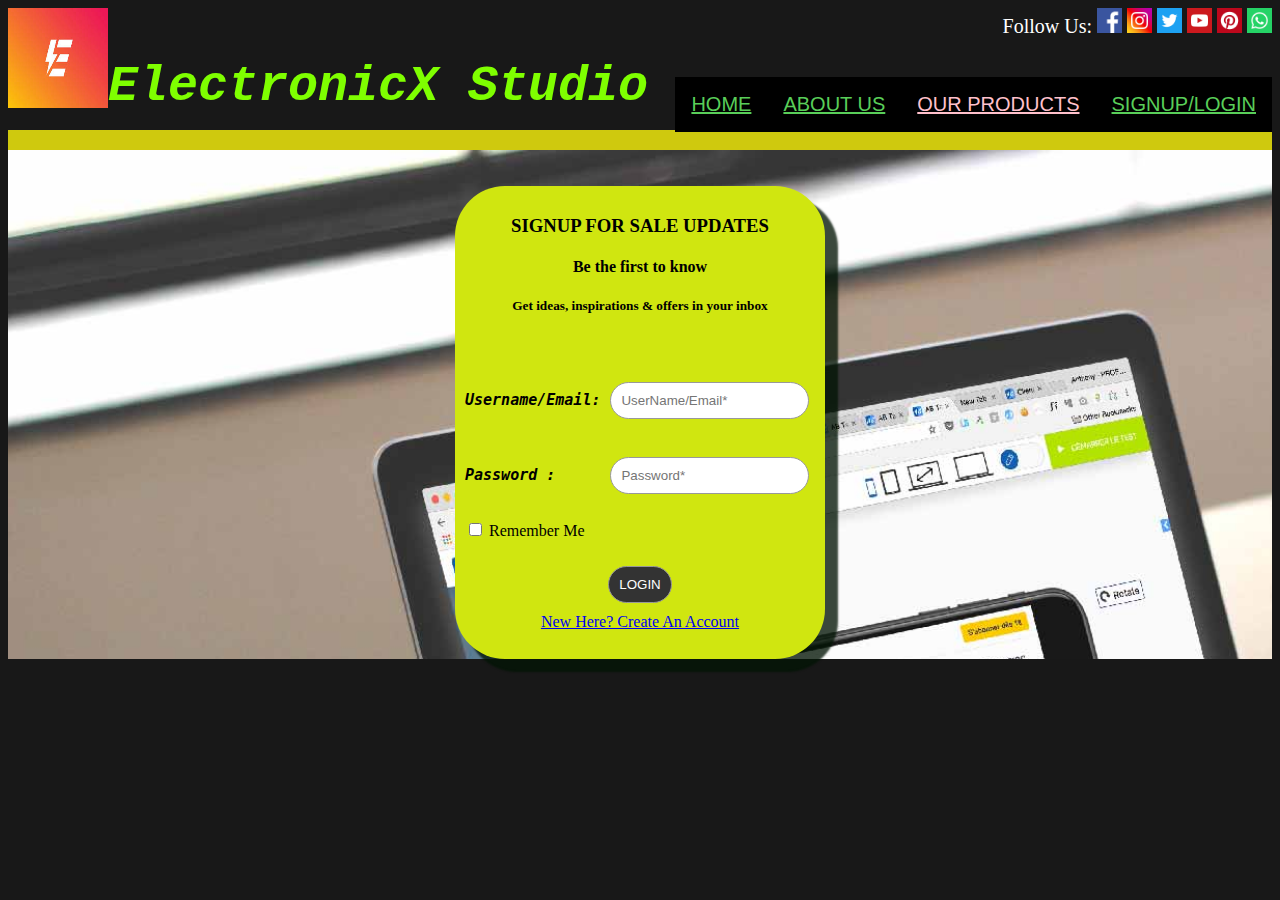
<file: login.html>
<!DOCTYPE html>
<head>
<meta name="viewport" content="width=device-width, initial-scale=1">
<title>ElectronicX Studio</title>
<link rel="stylesheet" type="text/css" href="css/login.css">
<style>
    
    body
    {
        background-color: rgba(0, 0, 0, 0.904);
       
    }
    .bgimage
    {
        background-image: url(img/loginbgimg2.jpg);
        background-repeat: no-repeat;
        background-size: 2100px;
    }
    /* Caption of page */
    .caption
    {
        font-style: italic;
        font-size: 50px;
        font-family: 'Courier New', Courier, monospace;
        color:chartreuse;
        
        position: absolute;
        display:inline-block;
        margin-top:50px;
        text-align: start;
        text-decoration: chocolate;
        
    }
    .menu
    {
      font-size: 20px;
      display:inline;
      float:right;
      color:black;
      margin-right:10px;
      margin-top:-40px;
      position: relative;
    }
    /* Follow us social media icons */
    .socialmediaicons
    {
        /* padding-right: 10px; */
        /* margin-right: 0px; */
        float: right;
        /* margin-top: 0px;*/
        /* display:inline-block;  */
        color:white;
        font-size: 20px;
    }
    

</style>
</head>
<body>
   
<img src="img/elogo.jpg" width="100px" height="100px">
<p class="caption"><b>ElectronicX Studio</b></p>      
<div class="socialmediaicons">
Follow Us: <a href="https://www.facebook.com/"><img src ="img/fblogo.png " width="25px" height="25px"></a>
    <a href="https://www.instagram.com/accounts/login/"><img src ="img/instagramlogo.png " width="25px" height="25px"></a>
    <a href="https://twitter.com/login"><img src ="img/twitterlogo.png " width="25px" height="25px"></a>
    <a href="https://www.youtube.com/"><img src ="img/youtubelogo.png " width="25px" height="25px"></a>
    <a href="https://in.pinterest.com/"><img src ="img/pininterestlogo.png " width="25px" height="25px"></a>
    <a href="https://web.whatsapp.com/"><img src ="img/whatsapplogo.png " width="25px" height="25px"></a>
    
</div>

<div id="header"><div class="headerdropdown" style="float:right; margin-top: -15px;">
    <button class="headerdropbtn"><a href="login.html">SIGNUP/LOGIN</a></button>
   </div>
  
   <div class="headerdropdown" style="float:right;margin-top: -15px;">
      <button class="headerdropbtn"><u>OUR PRODUCTS</u></button>
      <div class="headerdropdown-content" style="left:0;">
    <ul>
        <li><a href="product.html">LAPTOPS/DESKTOPS</a>
  
    </li>
    <li><a href="productmobile.html">MOBILES</a>
  
    </li>
    
       <li><a href="productwashingmachine.html">WASHING MACHINES</a>
    </li>
    <li><a href="producttv.html">TVs</a>
    </li>
    <li><a href="productsw.html">SMART WATCHES</a>
    </li>
    </ul>
        
      </div>
    </div>
  
   <div class="headerdropdown" style="float:right;margin-top: -15px;">
      <button class="headerdropbtn"><a href="Aboutus.html">ABOUT US</button>
     </div>
  
     <div class="headerdropdown" style="float:right;margin-top: -15px;">
      <button class="headerdropbtn"><a href="index.html">HOME</a></button>
     </div> 
  
  </div>
  <br>
  
<div class="about-us" style="background-color: rgb(208, 230, 16);"></div>

<div class="bgimage">
<br><br>
<form action="/action_page.php">
    <div class="login-form"><h3> SIGNUP FOR SALE UPDATES</h3> 

        <h4> Be the first to know</h4>
        
        <h5> Get ideas, inspirations & offers in your inbox</h5>

        <pre class="names"><br><br>Username/Email:<input type="text" class ="input-box" name="email" placeholder="UserName/Email*" required>
        <br>Password :     <input type="password" class ="input-box" name="password" placeholder="Password*" required></pre>
       
        <p style="text-align:left"><input type= "checkbox"> Remember Me </p>
        <button type="submit" class ="login-btn">LOGIN</button>
        <br><center><a href="signup.html">New Here? Create An Account</a><center>
        </form>
            <br>
        </div> 
    </div>
</file>
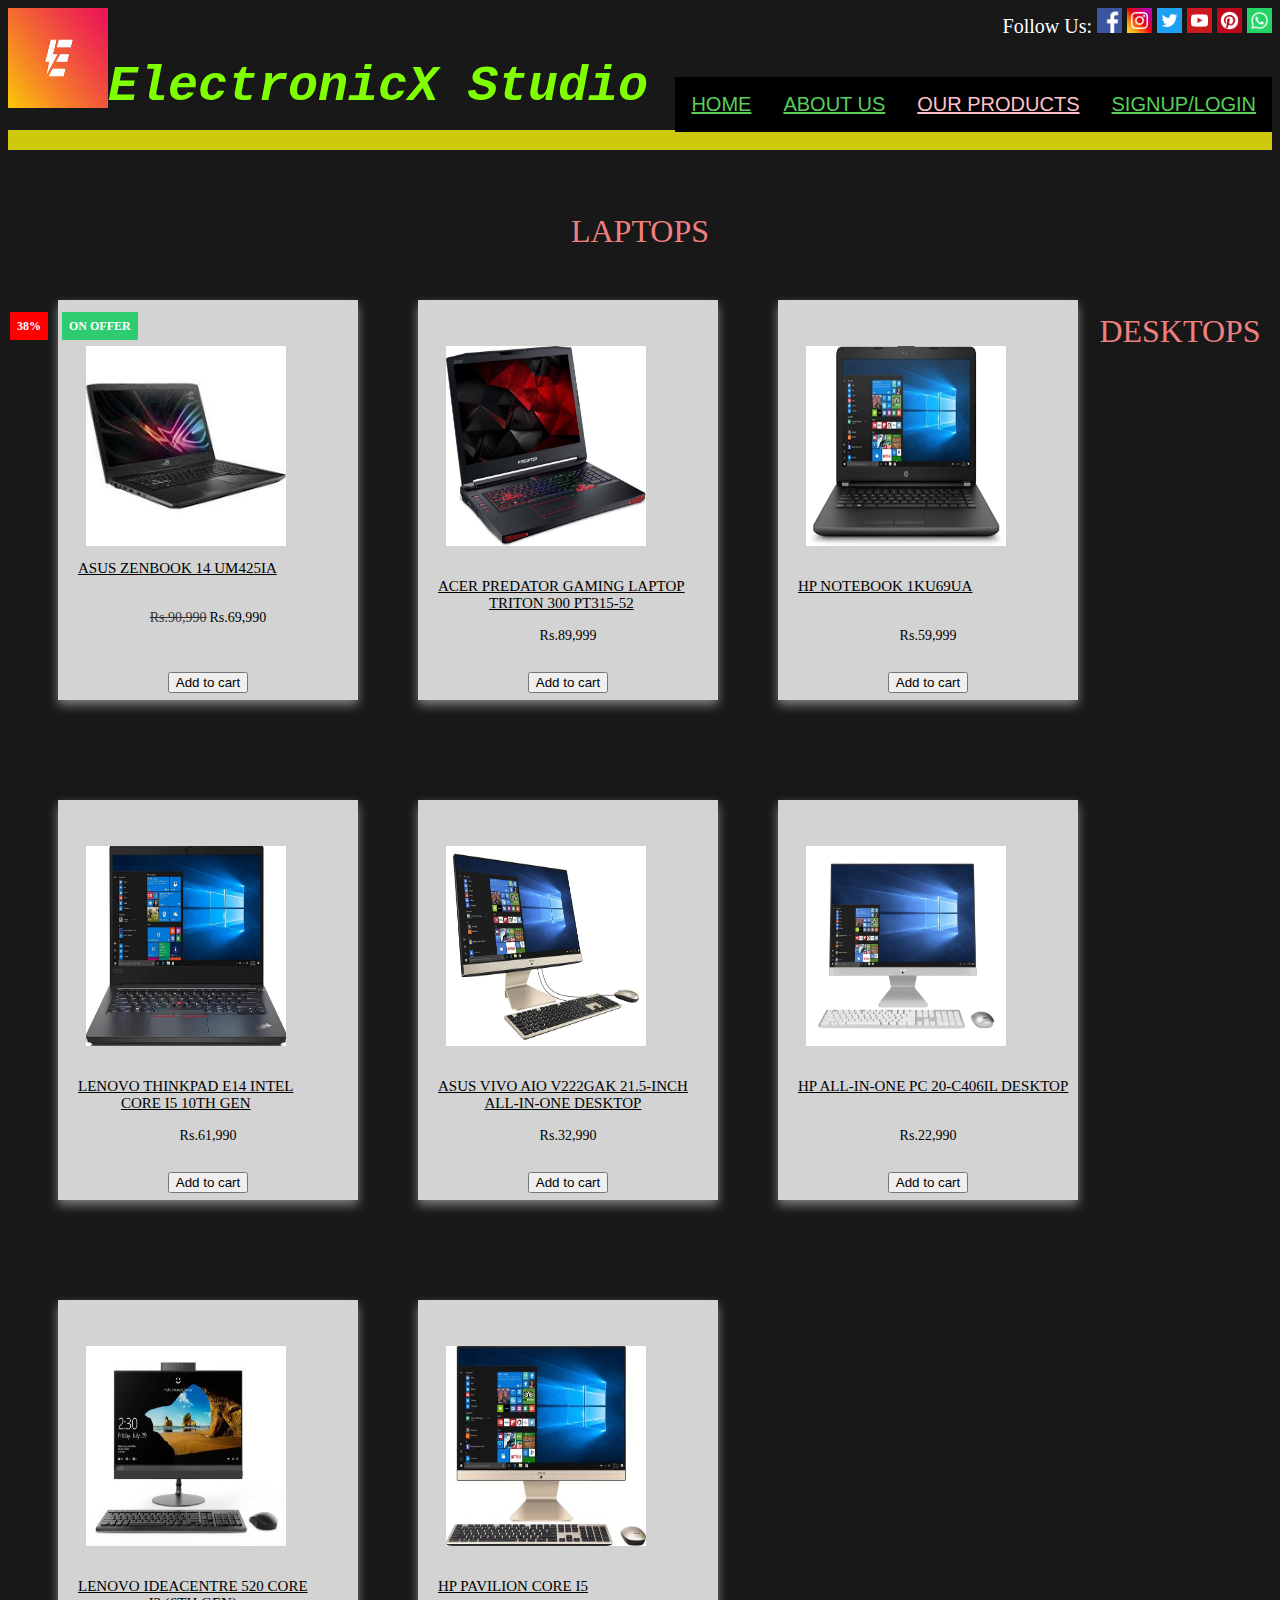
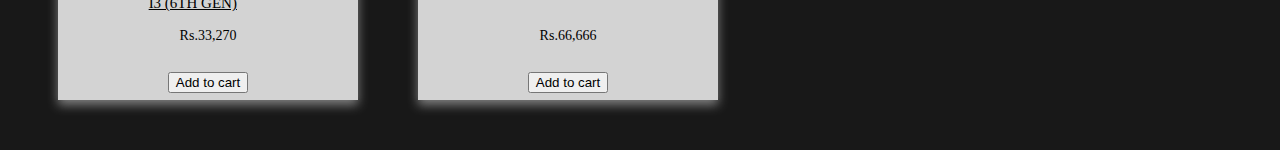
<file: product.html>
<!DOCTYPE html>
<head>
<meta name="viewport" content="width=device-width, initial-scale=1">
<title>ElectronicX Studio</title>
<link rel="stylesheet" type="text/css" href="css/product.css">
<style>
    
    body
    {
        background-color: rgba(0, 0, 0, 0.904);
       
    }
   
</style>
</head>
<body>
   
<img src="img/elogo.jpg" width="100px" height="100px">
<p class="caption"><b>ElectronicX Studio</b></p>      
<div class="socialmediaicons">
Follow Us: <a href="https://www.facebook.com/"><img src ="img/fblogo.png " width="25px" height="25px"></a>
    <a href="https://www.instagram.com/accounts/login/"><img src ="img/instagramlogo.png " width="25px" height="25px"></a>
    <a href="https://twitter.com/login"><img src ="img/twitterlogo.png " width="25px" height="25px"></a>
    <a href="https://www.youtube.com/"><img src ="img/youtubelogo.png " width="25px" height="25px"></a>
    <a href="https://in.pinterest.com/"><img src ="img/pininterestlogo.png " width="25px" height="25px"></a>
    <a href="https://web.whatsapp.com/"><img src ="img/whatsapplogo.png " width="25px" height="25px"></a>
    
</div>

<div id="header"><div class="headerdropdown" style="float:right; margin-top: -15px;">
    <button class="headerdropbtn"><a href="login.html">SIGNUP/LOGIN</a></button>
   </div>
  
   <div class="headerdropdown" style="float:right;margin-top: -15px;">
      <button class="headerdropbtn"><u>OUR PRODUCTS</u></button>
      <div class="headerdropdown-content" style="left:0;">
    <ul>
        <li><a href="product.html">LAPTOPS/DESKTOPS</a>
  
    </li>
    <li><a href="productmobile.html">MOBILE PHONES</a>
  
    </li>
  
    
       <li><a href="productwashingmachine.html">WASHING MACHINES</a>
    </li>
    <li><a href="producttv.html">TVs</a>
    </li>
    <li><a href="productsw.html">SMART WATCHES</a>
    </li>
    </ul>
        
      </div>
    </div>
  
   <div class="headerdropdown" style="float:right;margin-top: -15px;">
      <button class="headerdropbtn"><a href="Aboutus.html">ABOUT US</button>
     </div>
  
     <div class="headerdropdown" style="float:right;margin-top: -15px;">
      <button class="headerdropbtn"><a href="index.html">HOME</a></button>
     </div> 
  
  </div>
  <br>
  
<div class="about-us" style="background-color: rgb(208, 230, 16);"></div>
<!----------------------------PRODUCTS -LAPTOP-------------------------->
<div class="cat-title"><center>LAPTOPS</center></div>
<!----------------------------LAPTOP 1-------------------------->
<div class="floating-box" >
    <div class="baax">
        <div class="zoomimage">
            <center><br><img src="img/laptop1.jpg" width="200" height="200" ></center>
            <span class="product-trend-label">ON OFFER</span>
	  <span class="product-discount-label">38%</span>
        </div>
    </div>

    
    <div class="product-content">
        <h3 class="title"><a href="https://www.asus.com/in/Laptops/ASUS-ZenBook-14-UM425IA/">ASUS ZenBook 14 UM425IA
        </a></h3>
        <div class="price discount"><span>Rs.90,990</span>Rs.69,990</div>
    </div>
    <br>  <br><input type="button" onclick="alert('Added to Cart successfully!Continue shopping')" value="Add to cart"></center></div>
    <!----------------------------LAPTOP 2-------------------------->
        <div class="floating-box" >
            <div class="baax">
                <div class="zoomimage">
                    <center><br><img src="img/laptop2.jpeg" width="200" height="200"></center>
                </div>
            </div><br>
            <div class="product-content">
                <h3 class="title"><a href="https://store.acer.com/en-in/laptops/acer-predator-triton-300-gaming-laptop">Acer Predator Gaming Laptop <br>Triton 300 PT315-52</a></h3>
                <div class="price discount">Rs.89,999</div>
            </div><br><input type="button" onclick="alert('Added to Cart successfully!Continue shopping')" value="Add to cart"></center></div> 
    </div>

    <div class="floating-box" >
        <div class="baax">
            <div class="zoomimage">
                <center><br><img src="img/HPlaptop.jpg" width="200" height="200"></center>
            </div>
        </div><br>
        <div class="product-content">
            <h3 class="title"><a href="https://support.hp.com/in-en/document/c05547018">HP NoteBook 1KU69UA</a></h3>
            <div class="price discount">Rs.59,999</div>
        </div><br><input type="button" onclick="alert('Added to Cart successfully!Continue shopping')" value="Add to cart"></center></div> 
</div>

<div class="floating-box" >
    <div class="baax">
        <div class="zoomimage">
            <center><br><img src="img/lenovothinkpad.jpg" width="200" height="200"></center>
        </div>
    </div><br>
    <div class="product-content">
        <h3 class="title"><a href="https://www.amazon.in/Lenovo-ThinkPad-14-inch-Microsoft-20RAS0KY00/dp/B089NZ7RMH/ref=asc_df_B089NZ7RMH/?tag=googleshopdes-21&linkCode=df0&hvadid=397005644383&hvpos=&hvnetw=g&hvrand=18099027864088024465&hvpone=&hvptwo=&hvqmt=&hvdev=c&hvdvcmdl=&hvlocint=&hvlocphy=1007771&hvtargid=pla-917038150698&psc=1&ext_vrnc=hi">Lenovo ThinkPad E14 Intel<br>Core i5 10th Gen </a></h3>
        <div class="price discount">Rs.61,990</div>
    </div><br><input type="button" onclick="alert('Added to Cart successfully!Continue shopping')" value="Add to cart"></center></div> 
</div>

<!----------------------------PRODUCTS -DESKTOP-------------------------->
<div class="cat-title"><center>DESKTOPS</center></div>
<!----------------------------DESKTOP1-------------------------->
<div class="floating-box" >
    <div class="baax">
        <div class="zoomimage">
            <center><br><img src="img/desktop1.jpg" width="200" height="200"></center>
        </div>
    </div><br>
    <div class="product-content">
        <h3 class="title"><a href="https://www.amazon.in/Asus-V222GAK-BA179T-21-5-inch-Integrated-Graphics/dp/B07TG3KSF7/ref=asc_df_B07TG3KSF7/?tag=googleshopdes-21&linkCode=df0&hvadid=397009954693&hvpos=&hvnetw=g&hvrand=8328428555631158353&hvpone=&hvptwo=&hvqmt=&hvdev=c&hvdvcmdl=&hvlocint=&hvlocphy=1007771&hvtargid=pla-878707249164&psc=1&ext_vrnc=hi">Asus Vivo AiO V222GAK 21.5-inch<br> All-in-One Desktop</a></h3>
        <div class="price discount">Rs.32,990</div>
    </div><br><input type="button" onclick="alert('Added to Cart successfully!Continue shopping')" value="Add to cart"></center></div> 
</div>

<!----------------------------DESKTOP2-------------------------->
<div class="floating-box" >
    <div class="baax">
        <div class="zoomimage">
            <center><br><img src="img/desktop2.jpg" width="200" height="200"></center>
        </div>
    </div><br>
    <div class="product-content">
        <h3 class="title"><a href="https://www.amazon.in/Asus-V222GAK-BA179T-21-5-inch-Integrated-Graphics/dp/B07TG3KSF7/ref=asc_df_B07TG3KSF7/?tag=googleshopdes-21&linkCode=df0&hvadid=397009954693&hvpos=&hvnetw=g&hvrand=8328428555631158353&hvpone=&hvptwo=&hvqmt=&hvdev=c&hvdvcmdl=&hvlocint=&hvlocphy=1007771&hvtargid=pla-878707249164&psc=1&ext_vrnc=hi">HP All-in-One PC 20-c406il Desktop</a></h3>
        <div class="price discount">Rs.22,990</div>
    </div><br><input type="button" onclick="alert('Added to Cart successfully!Continue shopping')" value="Add to cart"></center></div> 
</div>

<!----------------------------DESKTOP3-------------------------->
<div class="floating-box" >
    <div class="baax">
        <div class="zoomimage">
            <center><br><img src="img/desktop3.jpeg" width="200" height="200"></center>
        </div>
    </div><br>
    <div class="product-content">
        <h3 class="title"><a href="https://www.flipkart.com/lenovo-ideacentre-520-core-i3-6th-gen-4-gb-ddr4-1-tb-free-dos-21-5-inch-screen-aio-22iku/p/itmf8pw7wumdgght?pid=AIOF8PW7G8EZMZZZ&lid=LSTAIOF8PW7G8EZMZZZPC7DPY&marketplace=FLIPKART&fm=neo%2Fmerchandising&iid=M_9b604786-deba-4b62-8655-8cfe4699c5cf_1_SXPYXT9QJ6KD_MC.AIOF8PW7G8EZMZZZ&ssid=dp8mpuny1s0000001603780502495&otracker=clp_pmu_v2_All%2Bin%2Bone%2BComputers_4_1.productCard.PMU_V2_Lenovo%2BIdeacentre%2B520%2BCore%2Bi3%2B%25286th%2BGen%2529%2B%25284%2BGB%2BDDR4%252F1%2BTB%252FFree%2BDOS%252F21.5%2BInch%2BScreen%252FAIO%2B520%2B22IKU%2529_desktop-pc-store_AIOF8PW7G8EZMZZZ_neo%2Fmerchandising_3&otracker1=clp_pmu_v2_PINNED_neo%2Fmerchandising_All%2Bin%2Bone%2BComputers_LIST_productCard_cc_4_NA_view-all&cid=AIOF8PW7G8EZMZZZ">Lenovo Ideacentre 520 Core <br>i3 (6th Gen)</a></h3>
        <div class="price discount">Rs.33,270</div>
    </div><br><input type="button" onclick="alert('Added to Cart successfully!Continue shopping')" value="Add to cart"></center></div> 
</div>

<!----------------------------DESKTOP4-------------------------->
<div class="floating-box" >
    <div class="baax">
        <div class="zoomimage">
            <center><br><img src="img/desktop4.jpeg" width="200" height="200"></center>
        </div>
    </div><br>
    <div class="product-content">
        <h3 class="title"><a href="https://www.flipkart.com/hp-pavilion-core-i5-4-gb-ddr4-1-tb-windows-10-home-21-45-inch-screen-22c0015in/p/itmfcksckj8zgtgr?pid=AIOFCKFTYBCTGE4B&lid=LSTAIOFCKFTYBCTGE4BOCXQCZ&marketplace=FLIPKART&fm=neo%2Fmerchandising&iid=M_9b604786-deba-4b62-8655-8cfe4699c5cf_1_SXPYXT9QJ6KD_MC.AIOFCKFTYBCTGE4B&ssid=dp8mpuny1s0000001603780502495&otracker=clp_pmu_v2_All%2Bin%2Bone%2BComputers_5_1.productCard.PMU_V2_HP%2BPavilion%2BCore%2Bi5%2B%25284%2BGB%2BDDR4%252F1%2BTB%252FWindows%2B10%2BHome%252F21.45%2BInch%2BScreen%252F22C0015IN%2529_desktop-pc-store_AIOFCKFTYBCTGE4B_neo%2Fmerchandising_4&otracker1=clp_pmu_v2_PINNED_neo%2Fmerchandising_All%2Bin%2Bone%2BComputers_LIST_productCard_cc_5_NA_view-all&cid=AIOFCKFTYBCTGE4B">HP Pavilion Core i5 </a></h3>
        <div class="price discount">Rs.66,666</div>
    </div><br><input type="button" onclick="alert('Added to Cart successfully!Continue shopping')" value="Add to cart"></center></div> 
</div>
</file>
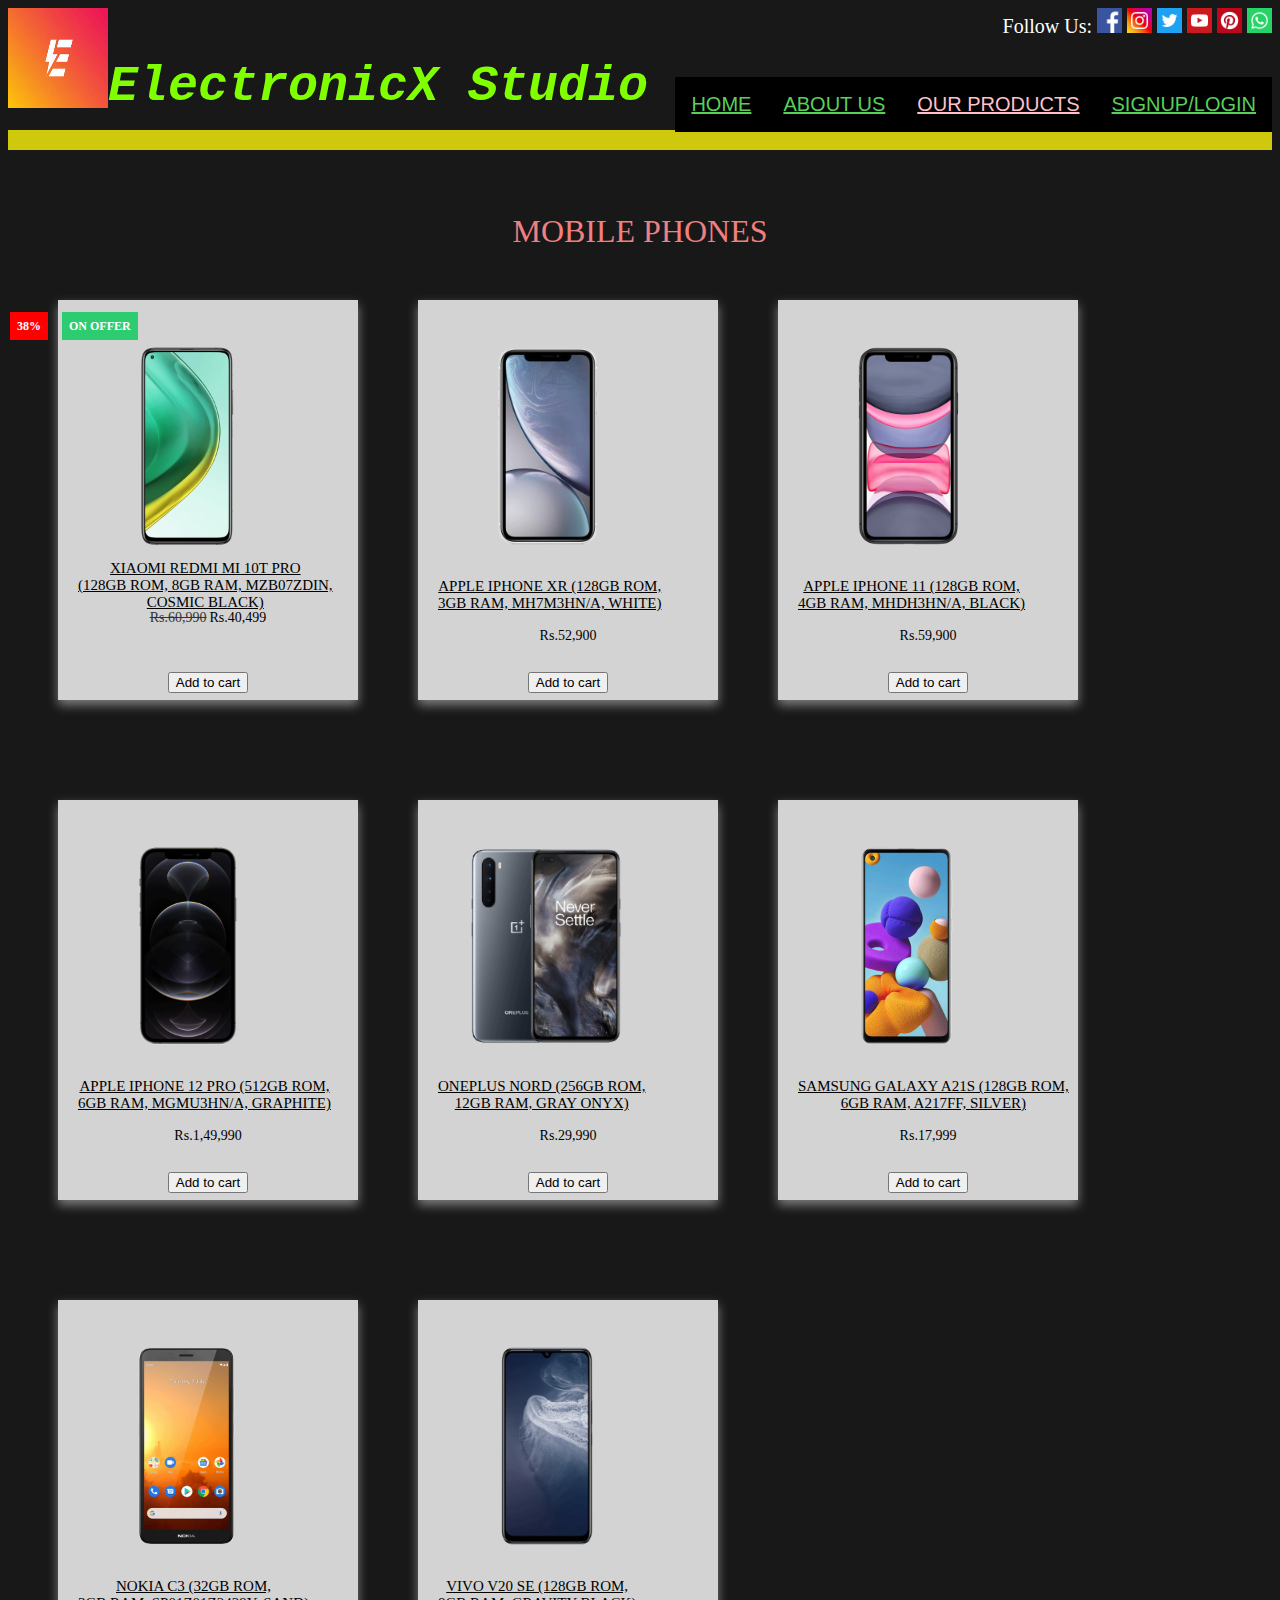
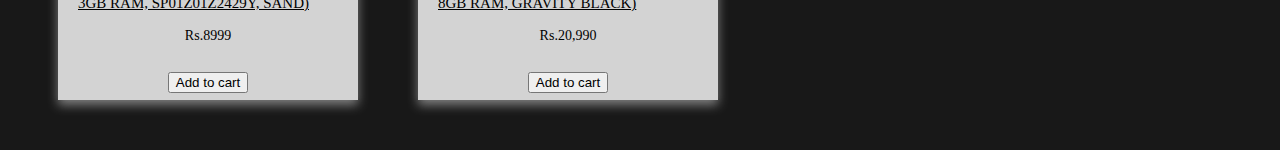
<file: productmobile.html>
<!DOCTYPE html>
<head>
<meta name="viewport" content="width=device-width, initial-scale=1">
<link rel="stylesheet" type="text/css" href="css/productmobile.css">
<title>ElectronicX Studio</title>
<style>
    
    body
    {
        background-color: rgba(0, 0, 0, 0.904);
       
    }
    .bgimage
    {
        background-image: url(img/loginbgimg2.jpg);
        background-repeat: no-repeat;
        background-size: 2100px;
    }
    /* Caption of page */
    .caption
    {
        font-style: italic;
        font-size: 50px;
        font-family: 'Courier New', Courier, monospace;
        color:chartreuse;
        
        position: absolute;
        display:inline-block;
        margin-top:50px;
        text-align: start;
        text-decoration: chocolate;
        
    }
    .menu
    {
      font-size: 20px;
      display:inline;
      float:right;
      color:black;
      margin-right:10px;
      margin-top:-40px;
      position: relative;
    }
    /* Follow us social media icons */
    .socialmediaicons
    {
        /* padding-right: 10px; */
        /* margin-right: 0px; */
        float: right;
        /* margin-top: 0px;*/
        /* display:inline-block;  */
        color:white;
        font-size: 20px;
    }
    
</style>
</head>
<body>
   
<img src="img/elogo.jpg" width="100px" height="100px">
<p class="caption"><b>ElectronicX Studio</b></p>      
<div class="socialmediaicons">
Follow Us: <a href="https://www.facebook.com/"><img src ="img/fblogo.png " width="25px" height="25px"></a>
    <a href="https://www.instagram.com/accounts/login/"><img src ="img/instagramlogo.png " width="25px" height="25px"></a>
    <a href="https://twitter.com/login"><img src ="img/twitterlogo.png " width="25px" height="25px"></a>
    <a href="https://www.youtube.com/"><img src ="img/youtubelogo.png " width="25px" height="25px"></a>
    <a href="https://in.pinterest.com/"><img src ="img/pininterestlogo.png " width="25px" height="25px"></a>
    <a href="https://web.whatsapp.com/"><img src ="img/whatsapplogo.png " width="25px" height="25px"></a>
    
</div>

<div id="header"><div class="headerdropdown" style="float:right; margin-top: -15px;">
    <button class="headerdropbtn"><a href="login.html">SIGNUP/LOGIN</a></button>
   </div>
  
   <div class="headerdropdown" style="float:right;margin-top: -15px;">
      <button class="headerdropbtn"><u>OUR PRODUCTS</u></button>
      <div class="headerdropdown-content" style="left:0;">
    <ul>
        <li><a href="product.html">LAPTOPS/DESKTOPS</a>
  
    </li>
    <li><a href="productmobile.html">MOBILES</a>
  
    </li>
    
         
       <li><a href="productwashingmachine.html">WASHING MACHINES</a>
    </li>
    <li><a href="producttv.html">TVs</a>
    </li>
    <li><a href="productsw.html">SMART WATCHES</a>
    </li>

    </ul>
        
      </div>
    </div>
  
   <div class="headerdropdown" style="float:right;margin-top: -15px;">
      <button class="headerdropbtn"><a href="Aboutus.html">ABOUT US</button>
     </div>
  
     <div class="headerdropdown" style="float:right;margin-top: -15px;">
      <button class="headerdropbtn"><a href="index.html">HOME</a></button>
     </div> 
  
  </div>
  <br>
  
<div class="about-us" style="background-color: rgb(208, 230, 16);"></div>
<!----------------------------PRODUCTS -LAPTOP-------------------------->
<div class="cat-title"><center>MOBILE PHONES</center></div>
<!----------------------------LAPTOP 1-------------------------->
<div class="floating-box" >
    <div class="baax">
        <div class="zoomimage">
            <center><br><img src="img/xiaomiredmi1.jpg" width="200" height="200" ></center>
            <span class="product-trend-label">ON OFFER</span>
	  <span class="product-discount-label">38%</span>
        </div>
    </div>

    
    <div class="product-content">
        <h3 class="title"><a href="https://www.croma.com/xiaomi-redmi-mi-10t-pro-128gb-rom-8gb-ram-mzb07zdin-cosmic-black-/p/230176">XIAOMI REDMI MI 10T PRO<br> (128GB ROM, 8GB RAM, MZB07ZDIN, <br>COSMIC BLACK)
        </a></h3>
        <div class="price discount"><span>Rs.60,990</span>Rs.40,499</div>
    </div>
    <br>  <br><input type="button" onclick="alert('Added to Cart successfully!Continue shopping')" value="Add to cart"></center></div>
    <!----------------------------LAPTOP 2-------------------------->
        <div class="floating-box" >
            <div class="baax">
                <div class="zoomimage">
                    <center><br><img src="img/appleiphonexr.jpg" width="200" height="200"></center>
                </div>
            </div><br>
            <div class="product-content">
                <h3 class="title"><a href="https://www.croma.com/apple-iphone-xr-128gb-rom-3gb-ram-mh7m3hn-a-white-/p/230131">APPLE IPHONE XR (128GB ROM,<br> 3GB RAM, MH7M3HN/A, WHITE)</a></h3>
                <div class="price discount">Rs.52,900</div>
            </div><br><input type="button" onclick="alert('Added to Cart successfully!Continue shopping')" value="Add to cart"></center></div> 
    </div>

    <div class="floating-box" >
        <div class="baax">
            <div class="zoomimage">
                <center><br><img src="img/appleiphone11.jpg" width="200" height="200"></center>
            </div>
        </div><br>
        <div class="product-content">
            <h3 class="title"><a href="https://www.croma.com/apple-iphone-11-128gb-rom-4gb-ram-mhdh3hn-a-black-/p/230112">APPLE IPHONE 11 (128GB ROM,<br> 4GB RAM, MHDH3HN/A, BLACK)</a></h3>
            <div class="price discount">Rs.59,900</div>
        </div><br><input type="button" onclick="alert('Added to Cart successfully!Continue shopping')" value="Add to cart"></center></div> 
</div>

<div class="floating-box" >
    <div class="baax">
        <div class="zoomimage">
            <center><br><img src="img/applleiphone12pro.jpg" width="200" height="200"></center>
        </div>
    </div><br>
    <div class="product-content">
        <h3 class="title"><a href="https://www.croma.com/apple-iphone-12-pro-512gb-rom-6gb-ram-mgmu3hn-a-graphite-/p/229957">APPLE IPHONE 12 PRO (512GB ROM,<br> 6GB RAM, MGMU3HN/A, GRAPHITE) </a></h3>
        <div class="price discount">Rs.1,49,990</div>
    </div><br><input type="button" onclick="alert('Added to Cart successfully!Continue shopping')" value="Add to cart"></center></div> 
</div>


<div class="floating-box" >
    <div class="baax">
        <div class="zoomimage">
            <center><br><img src="img/oneplusnord.jpg" width="200" height="200"></center>
        </div>
    </div><br>
    <div class="product-content">
        <h3 class="title"><a href="https://www.croma.com/oneplus-nord-256gb-rom-12gb-ram-gray-onyx-/p/227578">ONEPLUS NORD (256GB ROM,<br> 12GB RAM, GRAY ONYX)</a></h3>
        <div class="price discount">Rs.29,990</div>
    </div><br><input type="button" onclick="alert('Added to Cart successfully!Continue shopping')" value="Add to cart"></center></div> 
</div>

<!----------------------------MOBILEPHONE6-------------------------->
<div class="floating-box" >
    <div class="baax">
        <div class="zoomimage">
            <center><br><img src="img/samsunggalaxyA21S.jpg" width="200" height="200"></center>
        </div>
    </div><br>
    <div class="product-content">
        <h3 class="title"><a href="https://www.croma.com/samsung-galaxy-a21s-128gb-rom-6gb-ram-a217ff-silver-/p/229733">SAMSUNG GALAXY A21S (128GB ROM,<br> 6GB RAM, A217FF, SILVER)</a></h3>
        <div class="price discount">Rs.17,999</div>
    </div><br><input type="button" onclick="alert('Added to Cart successfully!Continue shopping')" value="Add to cart"></center></div> 
</div>

<!----------------------------MOBILEPHONE7-------------------------->
<div class="floating-box" >
    <div class="baax">
        <div class="zoomimage">
            <center><br><img src="img/nokiaC3.jpg" width="200" height="200"></center>
        </div>
    </div><br>
    <div class="product-content">
        <h3 class="title"><a href="https://www.croma.com/nokia-c3-32gb-rom-3gb-ram-sp01z01z2429y-sand-/p/229077">NOKIA C3 (32GB ROM,<br> 3GB RAM, SP01Z01Z2429Y, SAND)</a></h3>
        <div class="price discount">Rs.8999</div>
    </div><br><input type="button" onclick="alert('Added to Cart successfully!Continue shopping')" value="Add to cart"></center></div> 
</div>

<!----------------------------MOBILEPHONE8-------------------------->
<div class="floating-box" >
    <div class="baax">
        <div class="zoomimage">
            <center><br><img src="img/vivov20SE.jpg" width="200" height="200"></center>
        </div>
    </div><br>
    <div class="product-content">
        <h3 class="title"><a href="https://www.croma.com/vivo-v20-se-128gb-rom-8gb-ram-gravity-black-/p/230203">VIVO V20 SE (128GB ROM,<br> 8GB RAM, GRAVITY BLACK) </a></h3>
        <div class="price discount">Rs.20,990</div>
    </div><br><input type="button" onclick="alert('Added to Cart successfully!Continue shopping')" value="Add to cart"></center></div> 
</div>
</file>
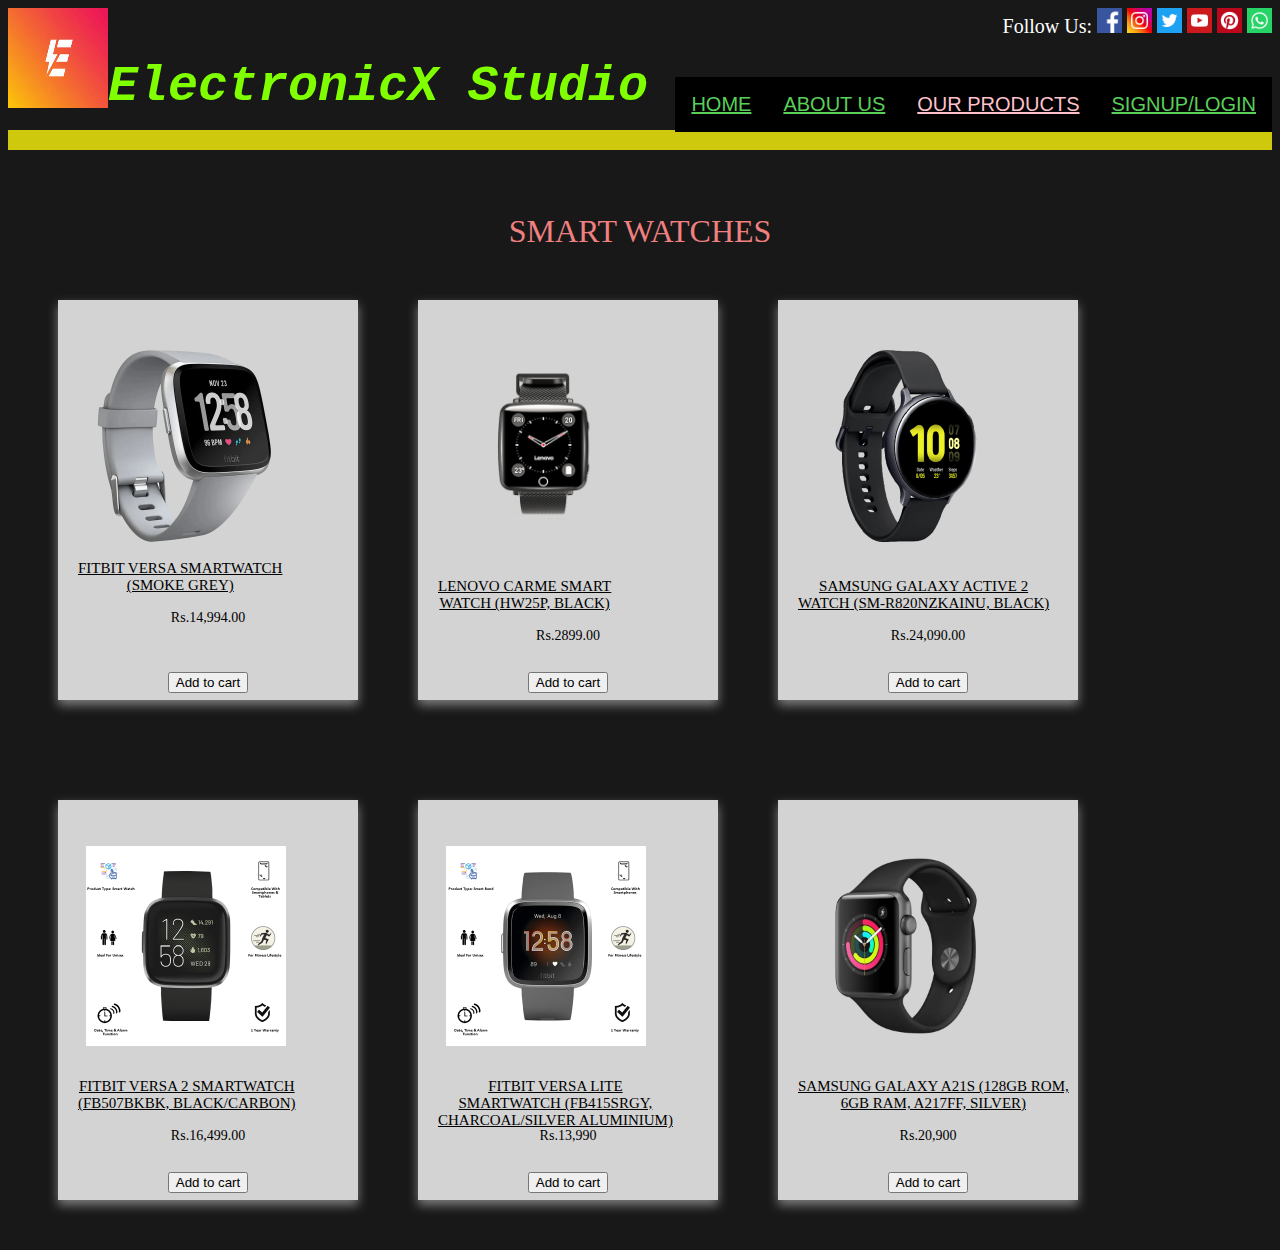
<file: productsw.html>
<!DOCTYPE html>
<head>
<meta name="viewport" content="width=device-width, initial-scale=1">
<link rel="stylesheet" type="text/css" href="css/productmobile.css">
<title>ElectronicX Studio</title>
<style>
    
    body
    {
        background-color: rgba(0, 0, 0, 0.904);
       
    }
    .bgimage
    {
        background-image: url(img/loginbgimg2.jpg);
        background-repeat: no-repeat;
        background-size: 2100px;
    }
    /* Caption of page */
    .caption
    {
        font-style: italic;
        font-size: 50px;
        font-family: 'Courier New', Courier, monospace;
        color:chartreuse;
        
        position: absolute;
        display:inline-block;
        margin-top:50px;
        text-align: start;
        text-decoration: chocolate;
        
    }
    .menu
    {
      font-size: 20px;
      display:inline;
      float:right;
      color:black;
      margin-right:10px;
      margin-top:-40px;
      position: relative;
    }
    /* Follow us social media icons */
    .socialmediaicons
    {
        /* padding-right: 10px; */
        /* margin-right: 0px; */
        float: right;
        /* margin-top: 0px;*/
        /* display:inline-block;  */
        color:white;
        font-size: 20px;
    }
    
</style>
</head>
<body>
   
<img src="img/elogo.jpg" width="100px" height="100px">
<p class="caption"><b>ElectronicX Studio</b></p>      
<div class="socialmediaicons">
Follow Us: <a href="https://www.facebook.com/"><img src ="img/fblogo.png " width="25px" height="25px"></a>
    <a href="https://www.instagram.com/accounts/login/"><img src ="img/instagramlogo.png " width="25px" height="25px"></a>
    <a href="https://twitter.com/login"><img src ="img/twitterlogo.png " width="25px" height="25px"></a>
    <a href="https://www.youtube.com/"><img src ="img/youtubelogo.png " width="25px" height="25px"></a>
    <a href="https://in.pinterest.com/"><img src ="img/pininterestlogo.png " width="25px" height="25px"></a>
    <a href="https://web.whatsapp.com/"><img src ="img/whatsapplogo.png " width="25px" height="25px"></a>
    
</div>

<div id="header"><div class="headerdropdown" style="float:right; margin-top: -15px;">
    <button class="headerdropbtn"><a href="login.html">SIGNUP/LOGIN</a></button>
   </div>
  
   <div class="headerdropdown" style="float:right;margin-top: -15px;">
      <button class="headerdropbtn"><u>OUR PRODUCTS</u></button>
      <div class="headerdropdown-content" style="left:0;">
    <ul>
        <li><a href="product.html">LAPTOPS/DESKTOPS</a>
  
    </li>
    <li><a href="productmobile.html">MOBILES</a>
  
    </li>
    
         
       <li><a href="productwashingmachine.html">WASHING MACHINES</a>
    </li>
    <li><a href="producttv.html">TVs</a>
    </li>
    <li><a href="productsw.html">SMART WATCHES</a>
    </li>

    </ul>
        
      </div>
    </div>
  
   <div class="headerdropdown" style="float:right;margin-top: -15px;">
      <button class="headerdropbtn"><a href="Aboutus.html">ABOUT US</button>
     </div>
  
     <div class="headerdropdown" style="float:right;margin-top: -15px;">
      <button class="headerdropbtn"><a href="index.html">HOME</a></button>
     </div> 
  
  </div>
  <br>
  
<div class="about-us" style="background-color: rgb(208, 230, 16);"></div>
<!----------------------------PRODUCTS -LAPTOP-------------------------->
<div class="cat-title"><center>SMART WATCHES</center></div>
<!----------------------------LAPTOP 1-------------------------->
<div class="floating-box" >
    <div class="baax">
        <div class="zoomimage">
            <center><br><img src="img/sw1.jpg" width="200" height="200" ></center>
        </div>
    </div>

    
    <div class="product-content">
        <h3 class="title"><a href="https://www.croma.com/fitbit-versa-smartwatch-smoke-grey-/p/209923">FITBIT VERSA SMARTWATCH<br> (SMOKE GREY)
        </a></h3>
        <div class="price discount">Rs.14,994.00</div>
    </div>
    <br>  <br><input type="button" onclick="alert('Added to Cart successfully!Continue shopping')" value="Add to cart"></center></div>
    <!----------------------------LAPTOP 2-------------------------->
        <div class="floating-box" >
            <div class="baax">
                <div class="zoomimage">
                    <center><br><img src="img/sw2.jpg" width="200" height="200"></center>
                </div>
            </div><br>
            <div class="product-content">
                <h3 class="title"><a href="https://www.croma.com/lenovo-carme-smart-watch-hw25p-black-/p/218841">LENOVO CARME SMART <br>WATCH (HW25P, BLACK)</a></h3>
                <div class="price discount">Rs.2899.00</div>
            </div><br><input type="button" onclick="alert('Added to Cart successfully!Continue shopping')" value="Add to cart"></center></div> 
    </div>

    <div class="floating-box" >
        <div class="baax">
            <div class="zoomimage">
                <center><br><img src="img/sw3.jpg" width="200" height="200"></center>
            </div>
        </div><br>
        <div class="product-content">
            <h3 class="title"><a href="https://www.croma.com/samsung-galaxy-active-2-watch-sm-r820nzkainu-black-/p/222170">SAMSUNG GALAXY ACTIVE 2 <br>WATCH (SM-R820NZKAINU, BLACK)</a></h3>
            <div class="price discount">Rs.24,090.00</div>
        </div><br><input type="button" onclick="alert('Added to Cart successfully!Continue shopping')" value="Add to cart"></center></div> 
</div>

<div class="floating-box" >
    <div class="baax">
        <div class="zoomimage">
            <center><br><img src="img/sw4.jpg" width="200" height="200"></center>
        </div>
    </div><br>
    <div class="product-content">
        <h3 class="title"><a href="https://www.croma.com/fitbit-versa-2-smartwatch-fb507bkbk-black-carbon-/p/221748">FITBIT VERSA 2 SMARTWATCH <br>(FB507BKBK, BLACK/CARBON) </a></h3>
        <div class="price discount">Rs.16,499.00</div>
    </div><br><input type="button" onclick="alert('Added to Cart successfully!Continue shopping')" value="Add to cart"></center></div> 
</div>


<div class="floating-box" >
    <div class="baax">
        <div class="zoomimage">
            <center><br><img src="img/sw5.jpg" width="200" height="200"></center>
        </div>
    </div><br>
    <div class="product-content">
        <h3 class="title"><a href="https://www.croma.com/fitbit-versa-lite-smartwatch-fb415srgy-charcoal-silver-aluminium-/p/217577">FITBIT VERSA LITE<br> SMARTWATCH (FB415SRGY, <br>CHARCOAL/SILVER ALUMINIUM)</a></h3>
        <div class="price discount">Rs.13,990</div>
    </div><br><input type="button" onclick="alert('Added to Cart successfully!Continue shopping')" value="Add to cart"></center></div> 
</div>

<!----------------------------MOBILEPHONE6-------------------------->
<div class="floating-box" >
    <div class="baax">
        <div class="zoomimage">
            <center><br><img src="img/sw6.jpg" width="200" height="200"></center>
        </div>
    </div><br>
    <div class="product-content">
        <h3 class="title"><a href="https://www.croma.com/samsung-galaxy-a21s-128gb-rom-6gb-ram-a217ff-silver-/p/229733">SAMSUNG GALAXY A21S (128GB ROM,<br> 6GB RAM, A217FF, SILVER)</a></h3>
        <div class="price discount">Rs.20,900</div>
    </div><br><input type="button" onclick="alert('Added to Cart successfully!Continue shopping')" value="Add to cart"></center></div> 
</div>
</file>
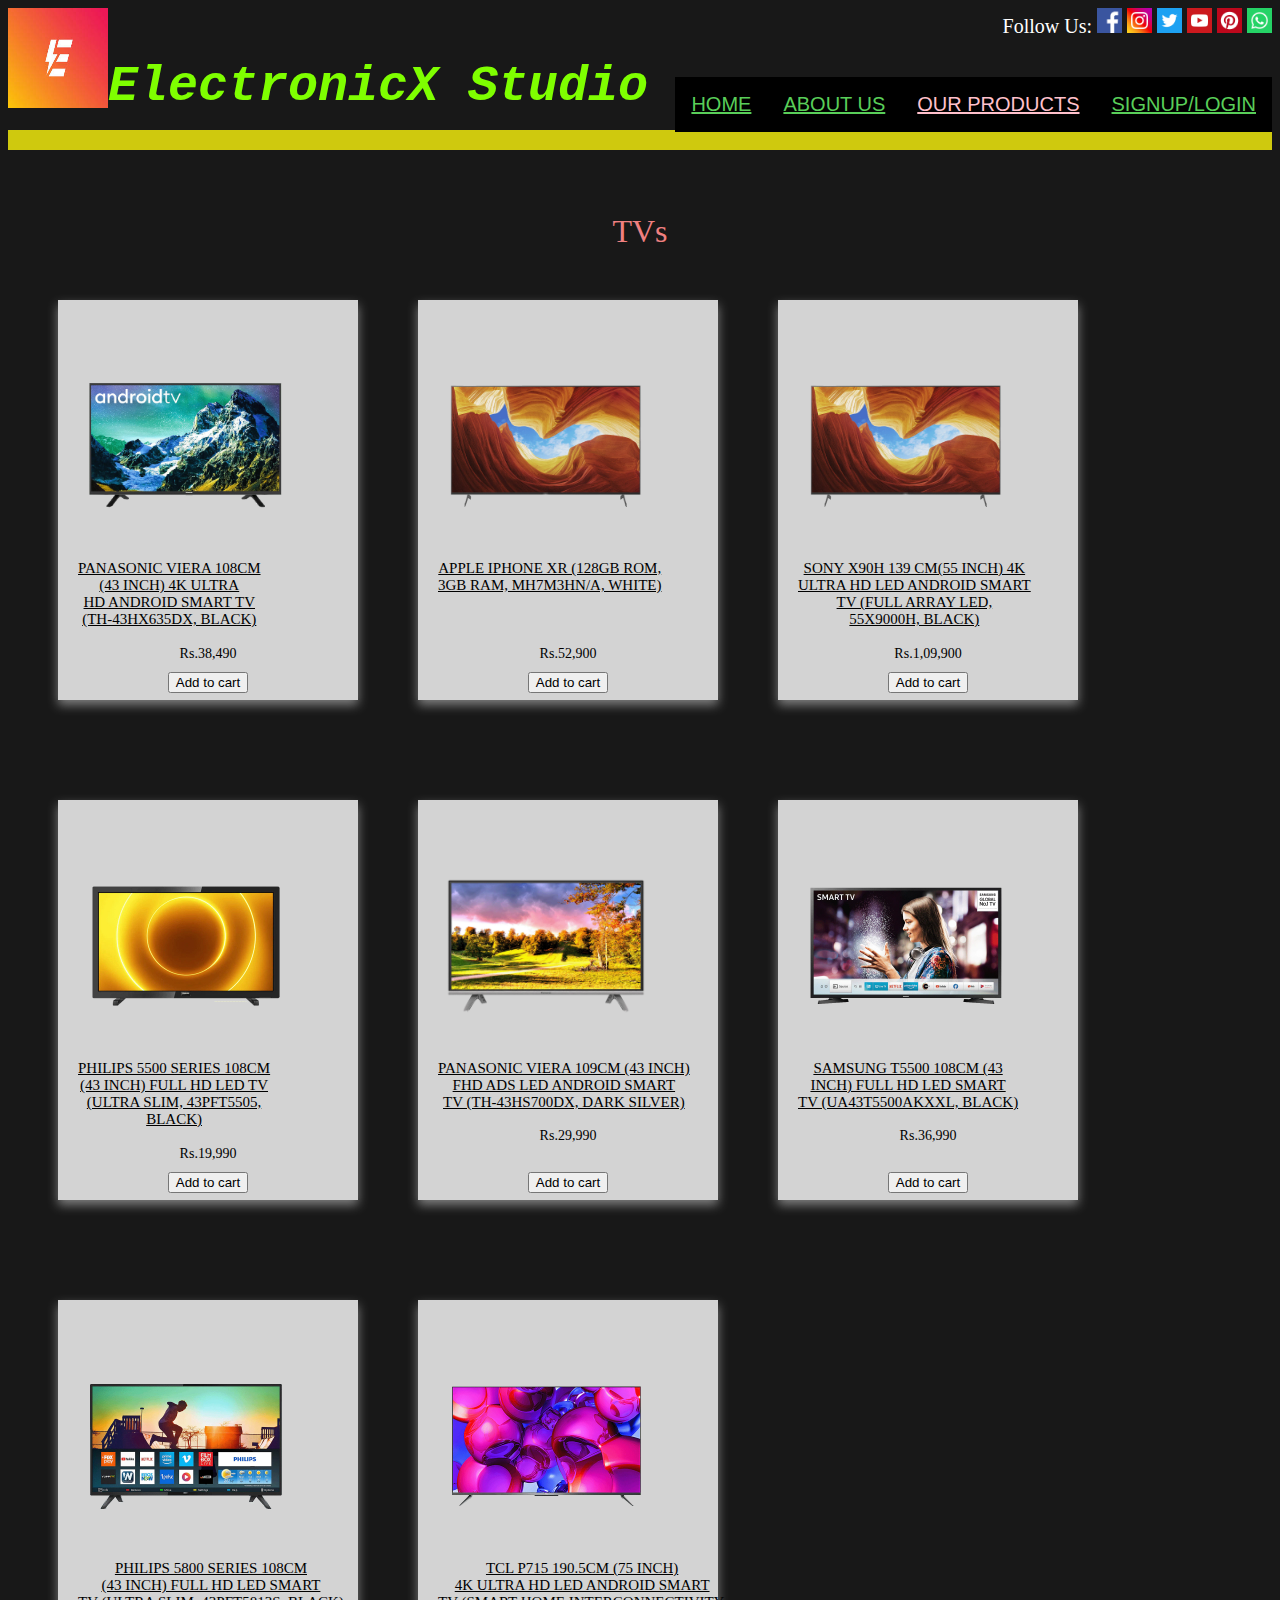
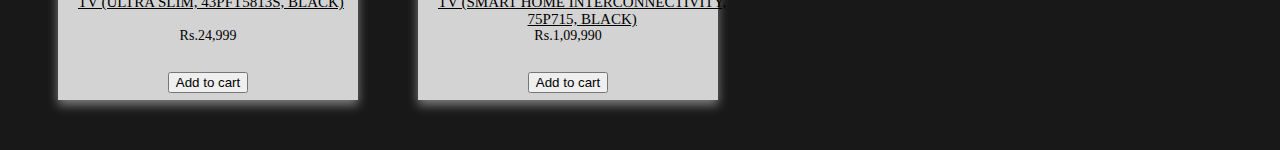
<file: producttv.html>
<!DOCTYPE html>
<head>
<meta name="viewport" content="width=device-width, initial-scale=1">
<link rel="stylesheet" type="text/css" href="css/productmobile.css">
<title>ElectronicX Studio</title>
<style>
    
    body
    {
        background-color: rgba(0, 0, 0, 0.904);
       
    }
    .bgimage
    {
        background-image: url(img/loginbgimg2.jpg);
        background-repeat: no-repeat;
        background-size: 2100px;
    }
    /* Caption of page */
    .caption
    {
        font-style: italic;
        font-size: 50px;
        font-family: 'Courier New', Courier, monospace;
        color:chartreuse;
        
        position: absolute;
        display:inline-block;
        margin-top:50px;
        text-align: start;
        text-decoration: chocolate;
        
    }
    .menu
    {
      font-size: 20px;
      display:inline;
      float:right;
      color:black;
      margin-right:10px;
      margin-top:-40px;
      position: relative;
    }
    /* Follow us social media icons */
    .socialmediaicons
    {
        /* padding-right: 10px; */
        /* margin-right: 0px; */
        float: right;
        /* margin-top: 0px;*/
        /* display:inline-block;  */
        color:white;
        font-size: 20px;
    }
    
</style>
</head>
<body>
   
<img src="img/elogo.jpg" width="100px" height="100px">
<p class="caption"><b>ElectronicX Studio</b></p>      
<div class="socialmediaicons">
Follow Us: <a href="https://www.facebook.com/"><img src ="img/fblogo.png " width="25px" height="25px"></a>
    <a href="https://www.instagram.com/accounts/login/"><img src ="img/instagramlogo.png " width="25px" height="25px"></a>
    <a href="https://twitter.com/login"><img src ="img/twitterlogo.png " width="25px" height="25px"></a>
    <a href="https://www.youtube.com/"><img src ="img/youtubelogo.png " width="25px" height="25px"></a>
    <a href="https://in.pinterest.com/"><img src ="img/pininterestlogo.png " width="25px" height="25px"></a>
    <a href="https://web.whatsapp.com/"><img src ="img/whatsapplogo.png " width="25px" height="25px"></a>
    
</div>

<div id="header"><div class="headerdropdown" style="float:right; margin-top: -15px;">
    <button class="headerdropbtn"><a href="login.html">SIGNUP/LOGIN</a></button>
   </div>
  
   <div class="headerdropdown" style="float:right;margin-top: -15px;">
      <button class="headerdropbtn"><u>OUR PRODUCTS</u></button>
      <div class="headerdropdown-content" style="left:0;">
    <ul>
        <li><a href="product.html">LAPTOPS/DESKTOPS</a>
  
    </li>
    <li><a href="productmobile.html">MOBILES</a>
  
    </li>
    
         
       <li><a href="productwashingmachine.html">WASHING MACHINES</a>
    </li>
    <li><a href="producttv.html">TVs</a>
    </li>
    <li><a href="productsw.html">SMART WATCHES</a>
    </li>
    </ul>
        
      </div>
    </div>
  
   <div class="headerdropdown" style="float:right;margin-top: -15px;">
      <button class="headerdropbtn"><a href="Aboutus.html">ABOUT US</button>
     </div>
  
     <div class="headerdropdown" style="float:right;margin-top: -15px;">
      <button class="headerdropbtn"><a href="index.html">HOME</a></button>
     </div> 
  
  </div>
  <br>
  
<div class="about-us" style="background-color: rgb(208, 230, 16);"></div>
<!----------------------------PRODUCTS -LAPTOP-------------------------->
<div class="cat-title"><center>TVs</center></div>
<!----------------------------LAPTOP 1-------------------------->
<div class="floating-box" >
    <div class="baax">
        <div class="zoomimage">
            <center><br><img src="img/tv1.jpg" width="200" height="200" ></center>

        </div>
    </div>

    
    <div class="product-content">
        <h3 class="title"><a href="https://www.croma.com/panasonic-viera-108cm-43-inch-4k-ultra-hd-android-smart-tv-th-43hx635dx-black-/p/228871">PANASONIC VIERA 108CM <br>(43 INCH) 4K ULTRA <br>HD ANDROID SMART TV<br> (TH-43HX635DX, BLACK)
        </a></h3>
       <br><br> <div class="price discount">Rs.38,490</div>
    </div>
    <input type="button" onclick="alert('Added to Cart successfully!Continue shopping')" value="Add to cart"></center></div>
    <!----------------------------LAPTOP 2-------------------------->
        <div class="floating-box" >
            <div class="baax">
                <div class="zoomimage">
                    <center><br><img src="img/tv2.jpg" width="200" height="200"></center>
                </div>
            </div>
            <div class="product-content">
                <h3 class="title"><a href="https://www.croma.com/apple-iphone-xr-128gb-rom-3gb-ram-mh7m3hn-a-white-/p/230131">APPLE IPHONE XR (128GB ROM,<br> 3GB RAM, MH7M3HN/A, WHITE)</a></h3>
               <br><br> <div class="price discount">Rs.52,900</div>
            </div><input type="button" onclick="alert('Added to Cart successfully!Continue shopping')" value="Add to cart"></center></div> 
    </div>

    <div class="floating-box" >
        <div class="baax">
            <div class="zoomimage">
                <center><br><img src="img/tv3.jpg" width="200" height="200"></center>
            </div>
        </div>
        <div class="product-content">
            <h3 class="title"><a href="https://www.croma.com/sony-x90h-139-cm-55-inch-4k-ultra-hd-led-android-smart-tv-full-array-led-55x9000h-black-/p/228923">SONY X90H 139 CM(55 INCH) 4K <br> ULTRA HD LED ANDROID SMART <br>TV (FULL ARRAY LED,<br> 55X9000H, BLACK)</a></h3>
         <br><br>   <div class="price discount">Rs.1,09,900</div>
        </div><input type="button" onclick="alert('Added to Cart successfully!Continue shopping')" value="Add to cart"></center></div> 
</div>

<div class="floating-box" >
    <div class="baax">
        <div class="zoomimage">
            <center><br><img src="img/tv4.jpg" width="200" height="200"></center>
        </div>
    </div>
    <div class="product-content">
        <h3 class="title"><a href="https://www.croma.com/philips-5500-series-108cm-43-inch-full-hd-led-tv-ultra-slim-43pft5505-black-/p/228494">PHILIPS 5500 SERIES 108CM <br>(43 INCH) FULL HD LED TV<br> (ULTRA SLIM, 43PFT5505,<br> BLACK) </a></h3>
        <br><br>     <div class="price discount">Rs.19,990</div>
    </div><input type="button" onclick="alert('Added to Cart successfully!Continue shopping')" value="Add to cart"></center></div> 
</div>


<div class="floating-box" >
    <div class="baax">
        <div class="zoomimage">
            <center><br><img src="img/tv8.jpg" width="200" height="200"></center>
        </div>
    </div>
    <div class="product-content">
        <h3 class="title"><a href="https://www.croma.com/panasonic-viera-109cm-43-inch-fhd-ads-led-android-smart-tv-th-43hs700dx-dark-silver-/p/227201">PANASONIC VIERA 109CM (43 INCH)<br> FHD ADS LED ANDROID SMART<br> TV (TH-43HS700DX, DARK SILVER)</a></h3>
        <br>   <div class="price discount">Rs.29,990</div>
    </div> <br><input type="button" onclick="alert('Added to Cart successfully!Continue shopping')" value="Add to cart"></center></div> 
</div>

<!----------------------------MOBILEPHONE6-------------------------->
<div class="floating-box" >
    <div class="baax">
        <div class="zoomimage">
            <center><br><img src="img/tv5.jpg" width="200" height="200"></center>
        </div>
    </div>
    <div class="product-content">
        <h3 class="title"><a href="https://www.croma.com/samsung-t5500-108cm-43-inch-full-hd-led-smart-tv-ua43t5500akxxl-black-/p/228235">SAMSUNG T5500 108CM (43<br> INCH) FULL HD LED SMART<br> TV (UA43T5500AKXXL, BLACK)</a></h3>
        <br> <div class="price discount">Rs.36,990</div>
    </div> <br><input type="button" onclick="alert('Added to Cart successfully!Continue shopping')" value="Add to cart"></center></div> 
</div>

<!----------------------------MOBILEPHONE7-------------------------->
<div class="floating-box" >
    <div class="baax">
        <div class="zoomimage">
            <center><br><img src="img/tv6.jpg" width="200" height="200"></center>
        </div>
    </div>
    <div class="product-content">
        <h3 class="title"><a href="https://www.croma.com/philips-5800-series-108cm-43-inch-full-hd-led-smart-tv-ultra-slim-43pft5813s-black-/p/228323">PHILIPS 5800 SERIES 108CM<br> (43 INCH) FULL HD LED SMART <br>TV (ULTRA SLIM, 43PFT5813S, BLACK)</a></h3>
     <br>   <div class="price discount">Rs.24,999</div>
    </div> <br><input type="button" onclick="alert('Added to Cart successfully!Continue shopping')" value="Add to cart"></center></div> 
</div>

<!----------------------------MOBILEPHONE8-------------------------->
<div class="floating-box" >
    <div class="baax">
        <div class="zoomimage">
            <center><br><img src="img/tv7.jpg" width="200" height="200"></center>
        </div>
    </div>
    <div class="product-content">
        <h3 class="title"><a href="https://www.croma.com/tcl-p715-190-5cm-75-inch-4k-ultra-hd-led-android-smart-tv-smart-home-interconnectivity-75p715-black-/p/228212">TCL P715 190.5CM (75 INCH)<br> 4K ULTRA HD LED ANDROID SMART<br> TV (SMART HOME INTERCONNECTIVITY,<br> 75P715, BLACK) </a></h3>
        <br>   <div class="price discount">Rs.1,09,990</div>
    </div> <br><input type="button" onclick="alert('Added to Cart successfully!Continue shopping')" value="Add to cart"></center></div> 
</div>
</file>
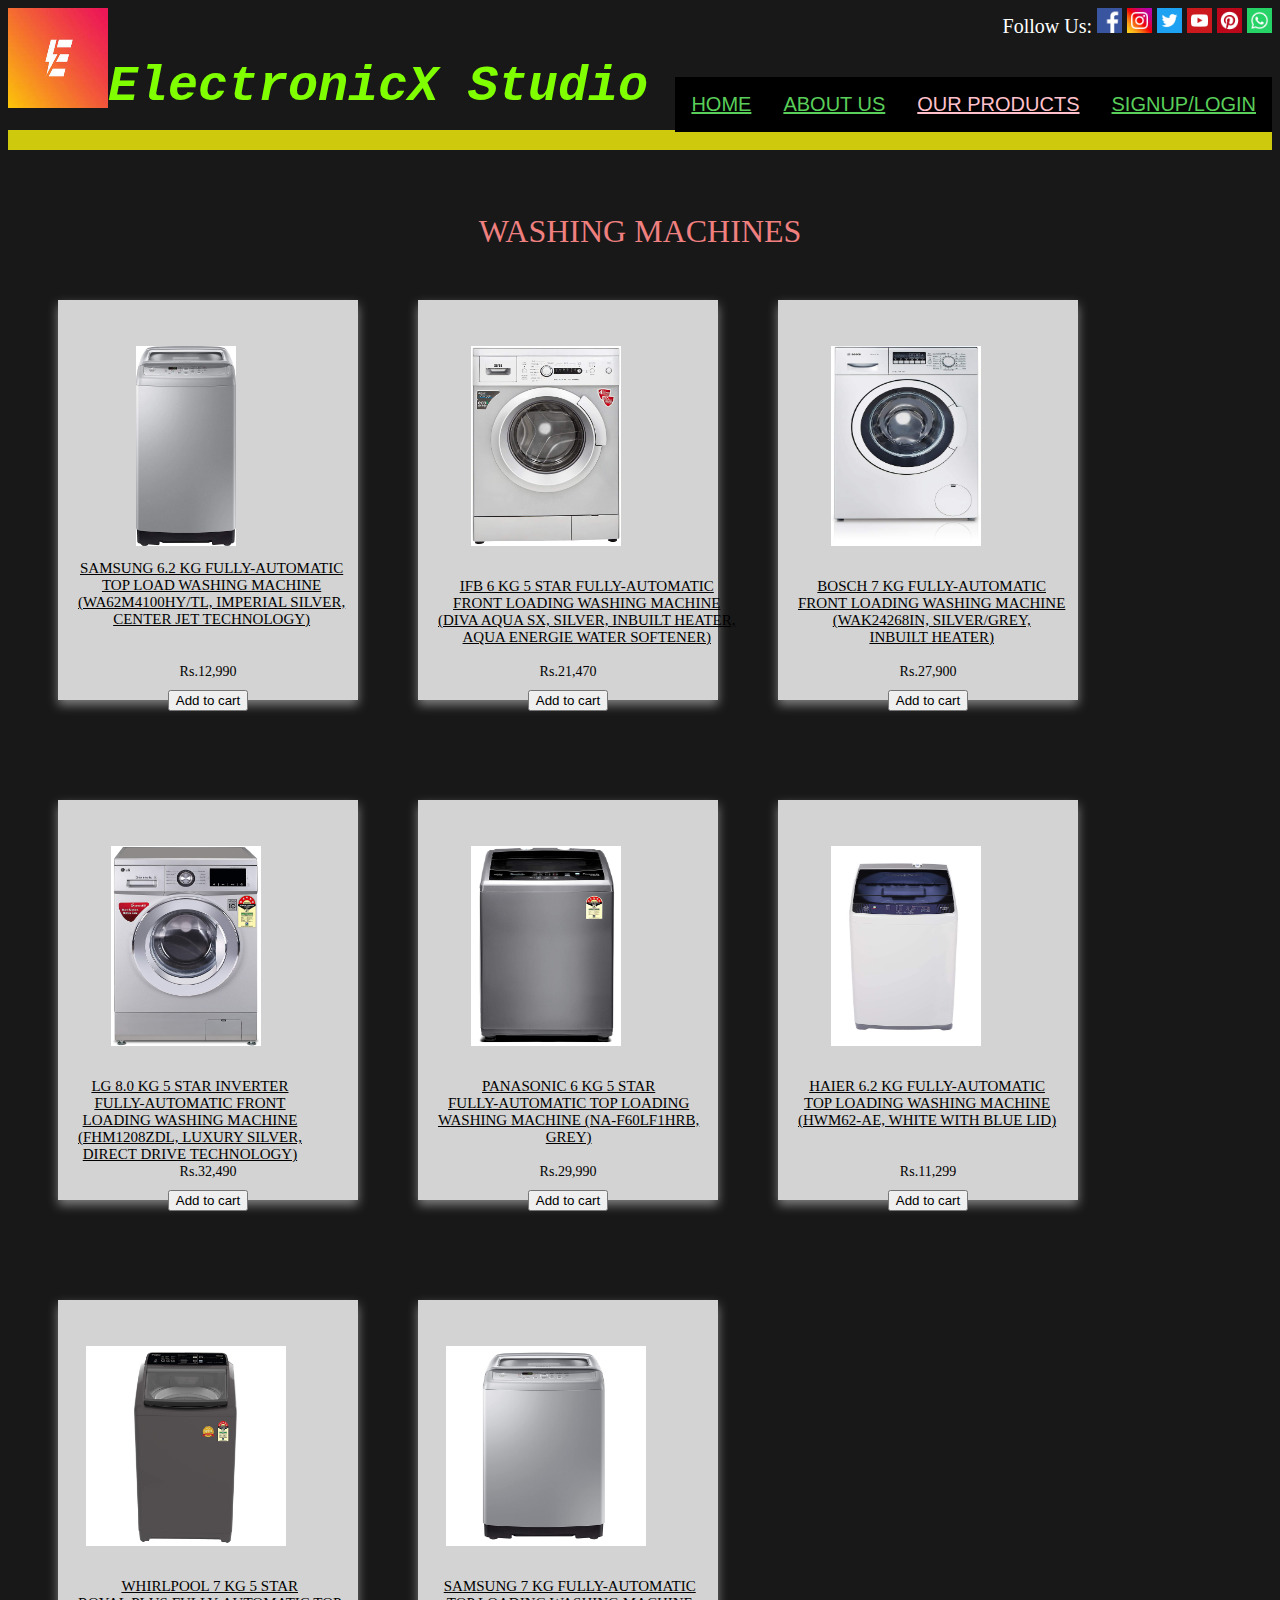
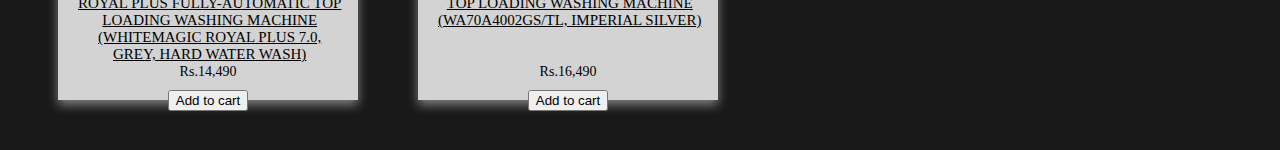
<file: productwashingmachine.html>
<!DOCTYPE html>
<head>
<meta name="viewport" content="width=device-width, initial-scale=1">
<title>ElectronicX Studio</title>
<link rel="stylesheet" type="text/css" href="css/productwashingmachine.css">
<style>
    
    body
    {
        background-color: rgba(0, 0, 0, 0.904);
       
    }
    .bgimage
    {
        background-image: url(loginbgimg2.jpg);
        background-repeat: no-repeat;
        background-size: 2100px;
    }
    /* Caption of page */
    .caption
    {
        font-style: italic;
        font-size: 50px;
        font-family: 'Courier New', Courier, monospace;
        color:chartreuse;
        
        position: absolute;
        display:inline-block;
        margin-top:50px;
        text-align: start;
        text-decoration: chocolate;
        
    }
    .menu
    {
      font-size: 20px;
      display:inline;
      float:right;
      color:black;
      margin-right:10px;
      margin-top:-40px;
      position: relative;
    }
    /* Follow us social media icons */
    .socialmediaicons
    {
        /* padding-right: 10px; */
        /* margin-right: 0px; */
        float: right;
        /* margin-top: 0px;*/
        /* display:inline-block;  */
        color:white;
        font-size: 20px;
    }
    
</style>
</head>
<body>
   
<img src="img/elogo.jpg" width="100px" height="100px">
<p class="caption"><b>ElectronicX Studio</b></p>      
<div class="socialmediaicons">
Follow Us: <a href="https://www.facebook.com/"><img src ="img/fblogo.png " width="25px" height="25px"></a>
    <a href="https://www.instagram.com/accounts/login/"><img src ="img/instagramlogo.png " width="25px" height="25px"></a>
    <a href="https://twitter.com/login"><img src ="img/twitterlogo.png " width="25px" height="25px"></a>
    <a href="https://www.youtube.com/"><img src ="img/youtubelogo.png " width="25px" height="25px"></a>
    <a href="https://in.pinterest.com/"><img src ="img/pininterestlogo.png " width="25px" height="25px"></a>
    <a href="https://web.whatsapp.com/"><img src ="img/whatsapplogo.png " width="25px" height="25px"></a>
    
</div>

<div id="header"><div class="headerdropdown" style="float:right; margin-top: -15px;">
    <button class="headerdropbtn"><a href="login.html">SIGNUP/LOGIN</a></button>
   </div>
  
   <div class="headerdropdown" style="float:right;margin-top: -15px;">
      <button class="headerdropbtn"><u>OUR PRODUCTS</u></button>
      <div class="headerdropdown-content" style="left:0;">
    <ul>
        <li><a href="product.html">LAPTOPS/DESKTOPS</a>
  
    </li>
    <li><a href="productmobile.html">MOBILES</a>
  
    </li>
    
         
       <li><a href="productwashingmachine.html">WASHING MACHINES</a>
    </li>
    <li><a href="producttv.html">TVs</a>
    </li>
    <li><a href="productsw.html">SMART WATCHES</a>
    </li>
    </ul>
        
      </div>
    </div>
  
   <div class="headerdropdown" style="float:right;margin-top: -15px;">
      <button class="headerdropbtn"><a href="Aboutus.html">ABOUT US</button>
     </div>
  
     <div class="headerdropdown" style="float:right;margin-top: -15px;">
      <button class="headerdropbtn"><a href="index.html">HOME</a></button>
     </div> 
  
  </div>
  <br>
  
<div class="about-us" style="background-color: rgb(208, 230, 16);"></div>
<!----------------------------PRODUCTS -LAPTOP-------------------------->
<div class="cat-title"><center>WASHING MACHINES</center></div>
<!----------------------------washing machine1-------------------------->
<div class="floating-box" >
    <div class="baax">
        <div class="zoomimage">
            <center><br><img src="img/wm1.jpg" width="100" height="200"></center>
        </div>
    </div>

    
    <div class="product-content">
        <h3 class="title"><a href="https://www.amazon.in/Samsung-Fully-Automatic-WA62M4100HY-TL-Imperial/dp/B0747XV38N/ref=asc_df_B0747XV38N/?tag=googleshopdes-21&linkCode=df0&hvadid=396986290242&hvpos=&hvnetw=g&hvrand=8291829262946245922&hvpone=&hvptwo=&hvqmt=&hvdev=c&hvdvcmdl=&hvlocint=&hvlocphy=1007771&hvtargid=pla-362861673588&psc=1&ext_vrnc=hi">Samsung 6.2 kg Fully-Automatic<br> Top load Washing Machine <br>(WA62M4100HY/TL, Imperial Silver,<br> Center Jet Technology)
        </a></h3>
      <br><br><br>  <div class="price discount">Rs.12,990</div>
    </div>
     <input type="button" onclick="alert('Added to Cart successfully!Continue shopping')" value="Add to cart"></center></div>
    <!----------------------------wm2-------------------------->
        <div class="floating-box" >
            <div class="baax">
                <div class="zoomimage">
                    <center><br><img src="img/wm2.jpg" width="150" height="200"></center>
                </div>
            </div><br>
            <div class="product-content">
                <h3 class="title"><a href="https://www.amazon.in/IFB-Fully-Automatic-Diva-Aqua-SX/dp/B071G3B81W/ref=sr_1_2?dchild=1&pf_rd_i=1380369031&pf_rd_m=A1K21FY43GMZF8&pf_rd_p=daf6f71d-72ba-4f6e-bce7-e049bc244aaa&pf_rd_r=0HTG8BC52743F560MEPT&pf_rd_s=merchandised-search-5&pf_rd_t=101&qid=1603786309&refinements=p_n_feature_fifteen_browse-bin%3A2753053031%2Cp_85%3A10440599031&rps=1&s=kitchen&sr=1-2">IFB 6 kg 5 Star Fully-Automatic<br> Front Loading Washing Machine<br> (Diva Aqua SX, Silver, Inbuilt Heater,<br> Aqua Energie water softener)</a></h3>
                <br><br><div class="price discount">Rs.21,470</div>
            </div><input type="button" onclick="alert('Added to Cart successfully!Continue shopping')" value="Add to cart"> </center></div> 
    </div>

    <div class="floating-box" >
        <div class="baax">
            <div class="zoomimage">
                <center><br><img src="img/wm3.jpg" width="150" height="200"></center>
            </div>
        </div><br>
        <div class="product-content">
            <h3 class="title"><a href="https://www.amazon.in/Bosch-Fully-Automatic-Loading-Washing-WAK24268IN/dp/B00OT9D4SS/ref=sr_1_5?dchild=1&pf_rd_i=1380369031&pf_rd_m=A1K21FY43GMZF8&pf_rd_p=daf6f71d-72ba-4f6e-bce7-e049bc244aaa&pf_rd_r=0HTG8BC52743F560MEPT&pf_rd_s=merchandised-search-5&pf_rd_t=101&qid=1603786309&refinements=p_n_feature_fifteen_browse-bin%3A2753053031%2Cp_85%3A10440599031&rps=1&s=kitchen&sr=1-5">Bosch 7 kg Fully-Automatic<br> Front Loading Washing Machine<br> (WAK24268IN, silver/grey,<br> Inbuilt Heater)</a></h3>
           <br><br> <div class="price discount">Rs.27,900</div>
        </div><input type="button" onclick="alert('Added to Cart successfully!Continue shopping')" value="Add to cart"></center></div> 
</div>

<div class="floating-box" >
    <div class="baax">
        <div class="zoomimage">
            <center><br><img src="img/wm4.jpg" width="150" height="200"></center>
        </div>
    </div><br>
    <div class="product-content">
        <h3 class="title"><a href="https://www.amazon.in/LG-Inverter-Fully-Automatic-FHM1208ZDL-Technology/dp/B08CPP59KH/ref=sr_1_7?dchild=1&pf_rd_i=1380369031&pf_rd_m=A1K21FY43GMZF8&pf_rd_p=daf6f71d-72ba-4f6e-bce7-e049bc244aaa&pf_rd_r=0HTG8BC52743F560MEPT&pf_rd_s=merchandised-search-5&pf_rd_t=101&qid=1603786309&refinements=p_n_feature_fifteen_browse-bin%3A2753053031%2Cp_85%3A10440599031&rps=1&s=kitchen&sr=1-7">LG 8.0 Kg 5 Star Inverter<br> Fully-Automatic Front<br> Loading Washing Machine<br> (FHM1208ZDL, Luxury Silver,<br> Direct Drive Technology) </a></h3>
       <br><br> <div class="price discount">Rs.32,490</div>
    </div><input type="button" onclick="alert('Added to Cart successfully!Continue shopping')" value="Add to cart"></center></div> 
</div>


<div class="floating-box" >
    <div class="baax">
        <div class="zoomimage">
            <center><br><img src="img/wm5.jpg" width="150" height="200"></center>
        </div>
    </div><br>
    <div class="product-content">
        <h3 class="title"><a href="https://www.amazon.in/Panasonic-Fully-Automatic-Loading-Washing-NA-F60LF1HRB/dp/B08B9756FB/ref=sr_1_2_sspa?dchild=1&pf_rd_i=1380369031&pf_rd_m=A1K21FY43GMZF8&pf_rd_p=daf6f71d-72ba-4f6e-bce7-e049bc244aaa&pf_rd_r=M3JY8VR2MP4WPB9Z1ZV6&pf_rd_s=merchandised-search-5&pf_rd_t=101&qid=1603790622&refinements=p_n_feature_fifteen_browse-bin%3A2753052031%2Cp_n_feature_sixteen_browse-bin%3A2753055031&s=kitchen&sr=1-2-spons&psc=1&spLa=[base64]">Panasonic 6 Kg 5 Star<br> Fully-Automatic Top Loading<br> Washing Machine (NA-F60LF1HRB,<br> Grey)</a></h3>
      <br> <br> <div class="price discount">Rs.29,990</div>
    </div><input type="button" onclick="alert('Added to Cart successfully!Continue shopping')" value="Add to cart"></center></div> 
</div>

<!----------------------------MOBILEPHONE6-------------------------->
<div class="floating-box" >
    <div class="baax">
        <div class="zoomimage">
            <center><br><img src="img/wm6.jpg" width="150" height="200"></center>
        </div>
    </div><br>
    <div class="product-content">
        <h3 class="title"><a href="https://www.amazon.in/Haier-Fully-Automatic-Loading-Washing-HWM62-AE/dp/B07TXTVBGX/ref=sr_1_6?dchild=1&pf_rd_i=1380369031&pf_rd_m=A1K21FY43GMZF8&pf_rd_p=daf6f71d-72ba-4f6e-bce7-e049bc244aaa&pf_rd_r=M3JY8VR2MP4WPB9Z1ZV6&pf_rd_s=merchandised-search-5&pf_rd_t=101&qid=1603790622&refinements=p_n_feature_fifteen_browse-bin%3A2753052031%2Cp_n_feature_sixteen_browse-bin%3A2753055031&s=kitchen&sr=1-6">Haier 6.2 Kg Fully-Automatic<br> Top Loading Washing Machine<br> (HWM62-AE, White with Blue lid)</a></h3>
       <br><br> <div class="price discount">Rs.11,299</div>
    </div><input type="button" onclick="alert('Added to Cart successfully!Continue shopping')" value="Add to cart"></center></div> 
</div>

<!----------------------------MOBILEPHONE7-------------------------->
<div class="floating-box" >
    <div class="baax">
        <div class="zoomimage">
            <center><br><img src="img/wm7.jpg" width="200" height="200"></center>
        </div>
    </div><br>
    <div class="product-content">
        <h3 class="title"><a href="https://www.amazon.in/Whirlpool-Fully-Automatic-ROYAL-PLUS-7-0/dp/B082FJMJNN/ref=sr_1_10?dchild=1&pf_rd_i=1380369031&pf_rd_m=A1K21FY43GMZF8&pf_rd_p=daf6f71d-72ba-4f6e-bce7-e049bc244aaa&pf_rd_r=M3JY8VR2MP4WPB9Z1ZV6&pf_rd_s=merchandised-search-5&pf_rd_t=101&qid=1603790622&refinements=p_n_feature_fifteen_browse-bin%3A2753052031%2Cp_n_feature_sixteen_browse-bin%3A2753055031&s=kitchen&sr=1-10">Whirlpool 7 Kg 5 Star<br> Royal Plus Fully-Automatic Top <br>Loading Washing Machine <br>(WHITEMAGIC ROYAL PLUS 7.0,<br> Grey, Hard Water Wash)</a></h3>
        <br><br>  <div class="price discount">Rs.14,490</div>
    </div><input type="button" onclick="alert('Added to Cart successfully!Continue shopping')" value="Add to cart"></center></div> 
</div>

<!----------------------------MOBILEPHONE8-------------------------->
<div class="floating-box" >
    <div class="baax">
        <div class="zoomimage">
            <center><br><img src="img/wm8.jpg" width="200" height="200"></center>
        </div>
    </div><br>
    <div class="product-content">
        <h3 class="title"><a href="https://www.amazon.in/Samsung-Fully-Automatic-WA70A4002GS-TL-IMPERIAL/dp/B08GXYZFNB/ref=sr_1_13?dchild=1&pf_rd_i=1380369031&pf_rd_m=A1K21FY43GMZF8&pf_rd_p=daf6f71d-72ba-4f6e-bce7-e049bc244aaa&pf_rd_r=M3JY8VR2MP4WPB9Z1ZV6&pf_rd_s=merchandised-search-5&pf_rd_t=101&qid=1603790622&refinements=p_n_feature_fifteen_browse-bin%3A2753052031%2Cp_n_feature_sixteen_browse-bin%3A2753055031&s=kitchen&sr=1-13">Samsung 7 kg Fully-Automatic<br> Top Loading Washing Machine<br> (WA70A4002GS/TL, IMPERIAL SILVER) </a></h3>
       <br><br> <div class="price discount">Rs.16,490</div>
    </div><input type="button" onclick="alert('Added to Cart successfully!Continue shopping')" value="Add to cart"></center></div> 
</div>
</file>
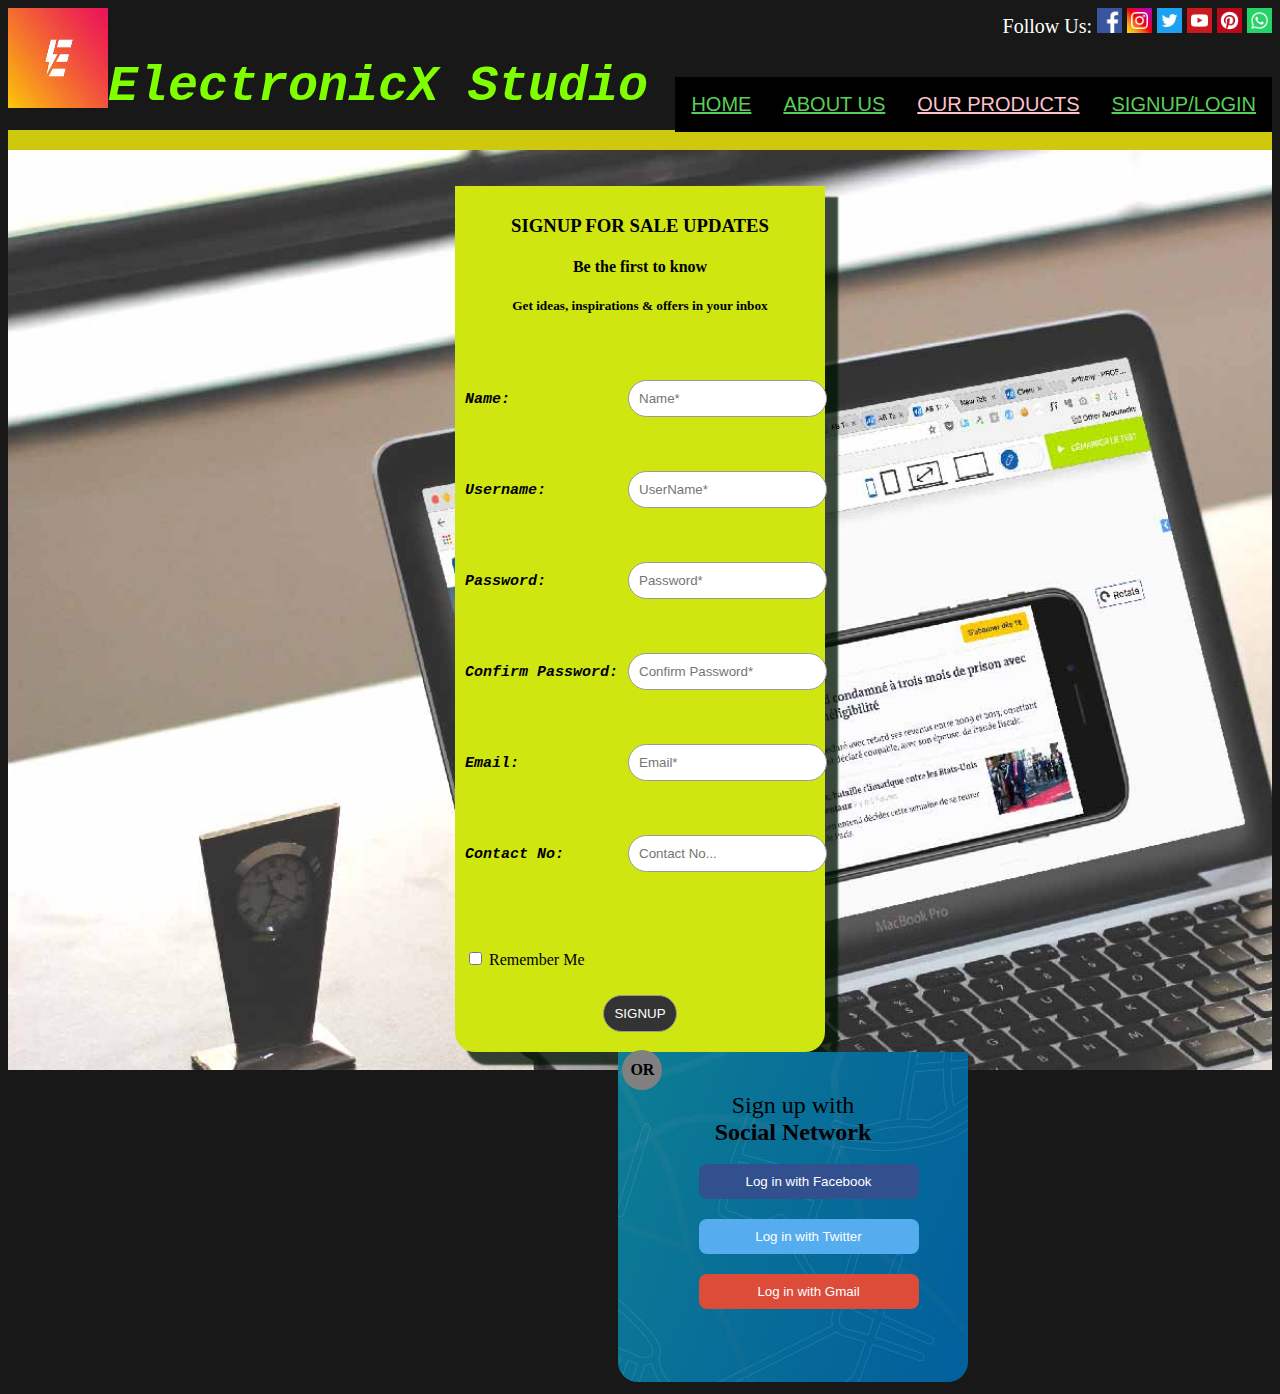
<file: signup.html>
<!DOCTYPE html>
<head>
<meta name="viewport" content="width=device-width, initial-scale=1">
<title>ElectronicX Studio</title>
<link rel="stylesheet" type="text/css" href="css/signup.css">
<style>
    
    body
    {
        background-color: rgba(0, 0, 0, 0.904);
        
        
    }
    .bgimage
    {
        background-image: url(img/loginbgimg2.jpg);
        background-repeat: no-repeat;
        background-size: 2100px;
    }
    /* Caption of page */
    .caption
    {
        font-style: italic;
        font-size: 50px;
        font-family: 'Courier New', Courier, monospace;
        color:chartreuse;
        position: absolute;
        display:inline-block;
        margin-top:50px;
        text-align: start;
        text-decoration: chocolate;
        
    }
    .menu
    {
      font-size: 20px;
      display:inline;
      float:right;
      color:black;
      margin-right:10px;
      margin-top:-40px;
      position: relative;
    }
    /* Follow us social media icons */
    .socialmediaicons
    {
        /* padding-right: 10px; */
        /* margin-right: 0px; */
        float: right;
        /* margin-top: 0px;*/
        /* display:inline-block;  */
        color:white;
        font-size: 20px;
    }
    
    .right 
    {
  	    position: absolute;
  	    margin-top:0%;
	    margin-left: 610px;
 	    box-sizing: border-box;
  	    padding: 40px;
  	    width: 350px;
  	    height: 330px;
  	    background-position: center;
  	    border-radius: 0 0 20px 20px;
	    background-image: url("img/about-us-heading2.jpg");
    }

    .right .loginwith 
    {
  	    display: block;
	    margin-left:0%;
	    margin-top:0%;
  	    font-size: 24px;
  	    color: black;
  	    text-align: center;
    }
</style>
</head>
<body>
<img src="img/elogo.jpg" width="100px" height="100px">
<p class="caption"><b>ElectronicX Studio</b></p>      
<div class="socialmediaicons">
Follow Us: <a href="https://www.facebook.com/"><img src ="img/fblogo.png " width="25px" height="25px"></a>
    <a href="https://www.instagram.com/accounts/login/"><img src ="img/instagramlogo.png " width="25px" height="25px"></a>
    <a href="https://twitter.com/login"><img src ="img/twitterlogo.png " width="25px" height="25px"></a>
    <a href="https://www.youtube.com/"><img src ="img/youtubelogo.png " width="25px" height="25px"></a>
    <a href="https://in.pinterest.com/"><img src ="img/pininterestlogo.png " width="25px" height="25px"></a>
    <a href="https://web.whatsapp.com/"><img src ="img/whatsapplogo.png " width="25px" height="25px"></a>
    
</div>

<div id="header"><div class="headerdropdown" style="float:right; margin-top: -15px;">
    <button class="headerdropbtn"><a href="login.html">SIGNUP/LOGIN</a></button>
   </div>
  
   <div class="headerdropdown" style="float:right;margin-top: -15px;">
      <button class="headerdropbtn"><u>OUR PRODUCTS</u></button>
      <div class="headerdropdown-content" style="left:0;">
    <ul>
        <li><a href="product.html">LAPTOPS/DESKTOPS</a>
  
    </li>
    <li><a href="productmobile.html">MOBILES</a>
  
    </li>

    
       <li><a href="productwashingmachine.html">WASHING MACHINES</a>
    </li>
    <li><a href="producttv.html">TVs</a>
    </li>
    <li><a href="productsw.html">SMART WATCHES</a>
    </li>
    </ul>
        
      </div>
    </div>
  
   <div class="headerdropdown" style="float:right;margin-top: -15px;">
      <button class="headerdropbtn"><a href="Aboutus.html">ABOUT US</button>
     </div>
  
     <div class="headerdropdown" style="float:right;margin-top: -15px;">
      <button class="headerdropbtn"><a href="index.html">HOME</a></button>
     </div> 
  
  </div>
  <br>
  
<div class="about-us" style="background-color: rgb(208, 230, 16);"></div>
<div class="bgimage">
<br><br>
<form action="/action_page.php">
    <div class="login-form"><h3> SIGNUP FOR SALE UPDATES</h3> 

        <h4> Be the first to know</h4>
        
        <h5> Get ideas, inspirations & offers in your inbox</h5>

        <pre class="names"><br><br>Name:            <input type="text" class ="input-box" name="name" placeholder="Name*" required>
        <br><br>Username:        <input type="text" class ="input-box" name="uname" placeholder="UserName*" required>
        <br><br>Password:        <input type="password" class ="input-box" name="password" placeholder="Password*" required>
        <br><br>Confirm Password:<input type="password" class ="input-box" name="Confirmpassword" placeholder="Confirm Password*" required>
        <br><br>Email:           <input type="email" class ="input-box"  name="email" placeholder="Email*" required>
        <br><br>Contact No:      <input type="tel" name="no" class ="input-box" placeholder="Contact No..." autocomplete="off" maxlength="10" required></pre>
        <br><br>
        <p style="text-align:left"><input type= "checkbox"> Remember Me </p>
        <button type="submit" class ="login-btn">SIGNUP</button>
    </div>
        </form>
        <div class="right">
            <span class="loginwith">Sign up with <br /><b>Social Network<b></span> <br>
            
            <a href="https://www.facebook.com/"><button class="social-signin facebook">Log in with Facebook</button></a>
            <a href="https://twitter.com/login"><button class="social-signin twitter">Log in with Twitter</button></a>
            <a href="https://accounts.google.com/signin/v2/identifier?service=mail&passive=true&rm=false&continue=https%3A%2F%2Fmail.google.com%2Fmail%2F&ss=1&scc=1&ltmpl=default&ltmplcache=2&emr=1&osid=1&flowName=GlifWebSignIn&flowEntry=ServiceLogin"><button class="social-signin google">Log in with Gmail</button></a>
        
            </div>
            <div class="or">OR</div>
        
        
            <br>
        
    </div>
</file>
<file: css/login.css>
.about-us 
    { 
        border-bottom:10px solid rgba(206, 171, 13, 0.486);
        border-top:10px solid rgba(206, 171, 13, 0.486);
    }
    .login-form
	{
	width:350px;
	box-shadow: 12px 12px 2px 1px rgba(2, 20, 5, 0.781);
	background:  rgb(208, 230, 16);
	padding:10px;
	margin:  auto ; 
	text-align: center;
	border-radius:50px;
    color: black;
	}
    .input-box
    {
		border-radius:20px;
		padding:10px;
		margin:10px 10px;
		width:auto;
		border:1px solid #999;
		outline:none;
    }
    .login-btn
    {
	    background-color:#333;
	    border-radius:20px;
		padding:10px;
		margin:10px 10px;
		width:auto;
		border:1px solid #999;
		outline:none;
		color:white;
    }
    .names
    {
        font-style: italic;
        font-weight: bold;
        font-size: 15px;
    }
  
  
.headerdropbtn {
    background-color:rgba(0,0,0,1);
    color: pink;
    padding: 16px;
    font-size: 20px;
    border: none;
    cursor: pointer;
    margin-top:-20px;
    
    
}

.headerdropdown {
    position: relative;
    /* display: inline-block; */
    margin-top: 50PX;
    visibility: visible; z-index: 100;
    
}

.headerdropdown-content {
    display: none;
    position: absolute;
    left:-7px;
    background-color: #b7d411;
    min-width: 160px;
    box-shadow: 0px 8px 16px 0px rgba(0,0,0,0.2);
    opacity: initial;
   
}

.headerdropdown-content a {
    color: black;
    padding: 4px;
    text-decoration: none;
    display: block;
}

.headerdropdown-content a:hover {background-color: #e7da21}

.headerdropdown:hover .headerdropdown-content {
    display: block;
    
}
.headerdropdown-content ul
{
  list-style:none;
  
}

.headerdropdown:hover .headerdropbtn {
    background-color: grey;
}
.headerdropdown .headerdropbtn a:link {
    color: rgb(89, 206, 89);
}

.headerdropdown .headerdropbtn a:visited {
    color: pink;
}
.headerdropdown .headerdropbtn a:active{
    color: yellow;
}
</file>
<file: css/product.css>
.bgimage
{
    background-image: url(img/loginbgimg2.jpg);
    background-repeat: no-repeat;
    background-size: 2100px;
}
/* Caption of page */
.caption
{
    font-style: italic;
    font-size: 50px;
    font-family: 'Courier New', Courier, monospace;
    color:chartreuse;
    
    position: absolute;
    display:inline-block;
    margin-top:50px;
    text-align: start;
    text-decoration: chocolate;
    
}
.menu
{
  font-size: 20px;
  display:inline;
  float:right;
  color:black;
  margin-right:10px;
  margin-top:-40px;
  position: relative;
}
/* Follow us social media icons */
.socialmediaicons
{
    /* padding-right: 10px; */
    /* margin-right: 0px; */
    float: right;
    /* margin-top: 0px;*/
    /* display:inline-block;  */
    color:white;
    font-size: 20px;
}
.about-us 
{ 
    border-bottom:10px solid rgba(206, 171, 13, 0.486);
    border-top:10px solid rgba(206, 171, 13, 0.486);
}
.login-form
{
width:350px;
box-shadow: 12px 12px 2px 1px rgba(2, 20, 5, 0.781);
background:  rgb(208, 230, 16);
padding:10px;
margin:  auto ; 
text-align: center;
border-radius:50px;
color: black;
}
.input-box
{
    border-radius:20px;
    padding:10px;
    margin:10px 10px;
    width:auto;
    border:1px solid #999;
    outline:none;
}
.login-btn
{
    background-color:#333;
    border-radius:20px;
    padding:10px;
    margin:10px 10px;
    width:auto;
    border:1px solid #999;
    outline:none;
    color:white;
}
.names
{
    font-style: italic;
    font-weight: bold;
    font-size: 15px;
}
.cat-title {
        margin-top:5%;
        font-size:200%;
        margin-left:auto;
        margin-right:auto;
        color:lightcoral;
    }

.floating-box 
{
background-color: lightgray;
float: left;
width: 300px;
height: 400px;
margin: 50px;
border: 0px;
margin-right:10px;
text-align: center;
box-shadow: 0 5px 10px 0 grey;
}





.zoomimage {
        height:270px;
        widows: 270px;
        overflow: auto;
        text-align: center;
    }
    
    img {
       
        transition: 0.75s;
    }
    
    .zoomimage:hover img {
        transform: scale(1.2);
    }
    
    .baax {
        margin: 28px;
        float:left;
        width:200px;
        height: 200px;
        border:0px transparent;
    }

.product-content{ padding: 10px 0; }
.title{
font-size: 15px;
font-weight: 400;
text-transform: uppercase;
color:black;
position: absolute;
margin-top: 250px;
margin-left: 20px;

}
.title a{ color: black; }
.title a:hover{ color: var(--main-color); }
.price{
color: #333;
font-size: 14px;
font-weight: 400;
margin-top: 300px;
}
.price span{
color: #333;
text-decoration: line-through;
margin-right: 3px;
}
.price.discount{ color: var(--main-color); }

.product-discount-label{
content: "";
color: #fff;
background-color: #2ecc71;
font-size: 12px;
line-height: 28px;
font-weight: 700;
text-align: center;
text-transform: uppercase;
padding: 0 7px;
position: absolute;
top: 12px;
left: 12px;
z-index: 3;

}
.product-trend-label
{
content: "";
color: #fff;
background-color: #2ecc71;
font-size: 12px;
line-height: 28px;
font-weight: 700;
text-align: center;
text-transform: uppercase;
padding: 0 7px;
position: absolute;
top: 12px;
left: 12px;
z-index: 3; 
margin-top: 300px; 
margin-left: 50px;  
}
.product-discount-label{
background-color: red;
left: auto;
right: 12px;
margin-right:1220px;
margin-top: 300px; 
}

.headerdropbtn {
background-color:rgba(0,0,0,1);
color: pink;
padding: 16px;
font-size: 20px;
border: none;
cursor: pointer;
margin-top:-20px;


}

.headerdropdown {
position: relative;
/* display: inline-block; */
margin-top: 50PX;
visibility: visible; z-index: 100;

}

.headerdropdown-content {
display: none;
position: absolute;
left:-7px;
background-color: #b7d411;
min-width: 160px;
box-shadow: 0px 8px 16px 0px rgba(0,0,0,0.2);
opacity: initial;

}

.headerdropdown-content a {
color: black;
padding: 4px;
text-decoration: none;
display: block;
}

.headerdropdown-content a:hover {background-color: #e7da21}

.headerdropdown:hover .headerdropdown-content {
display: block;

}

.headerdropdown:hover .headerdropbtn {
background-color: grey;
}
.headerdropdown .headerdropbtn a:link {
color: rgb(89, 206, 89);
}
.headerdropdown-content ul
{
  list-style:none;
  
}

.headerdropdown .headerdropbtn a:visited {
color: pink;
}
.headerdropdown .headerdropbtn a:active{
color: yellow;
}
</file>
<file: css/productmobile.css>
.about-us 
    { 
        border-bottom:10px solid rgba(206, 171, 13, 0.486);
        border-top:10px solid rgba(206, 171, 13, 0.486);
    }
    .login-form
	{
	width:350px;
	box-shadow: 12px 12px 2px 1px rgba(2, 20, 5, 0.781);
	background:  rgb(208, 230, 16);
	padding:10px;
	margin:  auto ; 
	text-align: center;
	border-radius:50px;
    color: black;
	}
    .input-box
    {
		border-radius:20px;
		padding:10px;
		margin:10px 10px;
		width:auto;
		border:1px solid #999;
		outline:none;
    }
    .login-btn
    {
	    background-color:#333;
	    border-radius:20px;
		padding:10px;
		margin:10px 10px;
		width:auto;
		border:1px solid #999;
		outline:none;
		color:white;
    }
    .names
    {
        font-style: italic;
        font-weight: bold;
        font-size: 15px;
    }
    .cat-title {
			margin-top:5%;
			font-size:200%;
			margin-left:auto;
			margin-right:auto;
            color:lightcoral;
		}
  
    .floating-box 
    {
    background-color: lightgray;
    float: left;
    width: 300px;
    height: 400px;
    margin: 50px;
    border: 0px;
   margin-right:10px;
 text-align: center;
box-shadow: 0 5px 10px 0 grey;
}





.zoomimage {
            height:270px;
            widows: 270px;
            overflow: auto;
            text-align: center;
        }
        
        img {
           
            transition: 0.75s;
        }
        
        .zoomimage:hover img {
            transform: scale(1.2);
        }
        
        .baax {
            margin: 28px;
            float:left;
            width:200px;
            height: 200px;
            border:0px transparent;
        }

 .product-content{ padding: 10px 0; }
.title{
    font-size: 15px;
    font-weight: 400;
    text-transform: uppercase;
    color:black;
    position: absolute;
    margin-top: 250px;
    margin-left: 20px;
   
}
.title a{ color: black; }
.title a:hover{ color: var(--main-color); }
.price{
    color: #333;
    font-size: 14px;
    font-weight: 400;
    margin-top: 300px;
}
.price span{
    color: #333;
    text-decoration: line-through;
    margin-right: 3px;
}
.price.discount{ color: var(--main-color); }

.product-discount-label{
    content: "";
    color: #fff;
    background-color: #2ecc71;
    font-size: 12px;
    line-height: 28px;
    font-weight: 700;
    text-align: center;
    text-transform: uppercase;
    padding: 0 7px;
    position: absolute;
    top: 12px;
    left: 12px;
    z-index: 3;
    
}
.product-trend-label
{
    content: "";
    color: #fff;
    background-color: #2ecc71;
    font-size: 12px;
    line-height: 28px;
    font-weight: 700;
    text-align: center;
    text-transform: uppercase;
    padding: 0 7px;
    position: absolute;
    top: 12px;
    left: 12px;
    z-index: 3; 
    margin-top: 300px; 
    margin-left: 50px;  
}
.product-discount-label{
    background-color: red;
    left: auto;
    right: 12px;
    margin-right:1220px;
    margin-top: 300px; 
}

.headerdropbtn {
    background-color:rgba(0,0,0,1);
    color: pink;
    padding: 16px;
    font-size: 20px;
    border: none;
    cursor: pointer;
    margin-top:-20px;
    
    
}

.headerdropdown {
    position: relative;
    /* display: inline-block; */
    margin-top: 50PX;
    visibility: visible; z-index: 100;
    
}

.headerdropdown-content {
    display: none;
    position: absolute;
    left:-7px;
    background-color: #b7d411;
    min-width: 160px;
    box-shadow: 0px 8px 16px 0px rgba(0,0,0,0.2);
    opacity: initial;
   
}

.headerdropdown-content a {
    color: black;
    padding: 4px;
    text-decoration: none;
    display: block;
}

.headerdropdown-content a:hover {background-color: #e7da21}

.headerdropdown:hover .headerdropdown-content {
    display: block;
    
}
.headerdropdown-content ul
{
  list-style:none;
  
}

.headerdropdown:hover .headerdropbtn {
    background-color: grey;
}
.headerdropdown .headerdropbtn a:link {
    color: rgb(89, 206, 89);
}

.headerdropdown .headerdropbtn a:visited {
    color: pink;
}
.headerdropdown .headerdropbtn a:active{
    color: yellow;
}
</file>
<file: css/productwashingmachine.css>
.about-us 
    { 
        border-bottom:10px solid rgba(206, 171, 13, 0.486);
        border-top:10px solid rgba(206, 171, 13, 0.486);
    }
    .login-form
	{
	width:350px;
	box-shadow: 12px 12px 2px 1px rgba(2, 20, 5, 0.781);
	background:  rgb(208, 230, 16);
	padding:10px;
	margin:  auto ; 
	text-align: center;
	border-radius:50px;
    color: black;
	}
    .input-box
    {
		border-radius:20px;
		padding:10px;
		margin:10px 10px;
		width:auto;
		border:1px solid #999;
		outline:none;
    }
    .login-btn
    {
	    background-color:#333;
	    border-radius:20px;
		padding:10px;
		margin:10px 10px;
		width:auto;
		border:1px solid #999;
		outline:none;
		color:white;
    }
    .names
    {
        font-style: italic;
        font-weight: bold;
        font-size: 15px;
    }
    .cat-title {
			margin-top:5%;
			font-size:200%;
			margin-left:auto;
			margin-right:auto;
            color:lightcoral;
		}
  
    .floating-box 
    {
    background-color: lightgray;
    float: left;
    width: 300px;
    height: 400px;
    margin: 50px;
    border: 0px;
   margin-right:10px;
 text-align: center;
box-shadow: 0 5px 10px 0 grey;
}





.zoomimage {
            height:270px;
            widows: 270px;
            overflow: auto;
            text-align: center;
        }
        
        img {
           
            transition: 0.75s;
        }
        
        .zoomimage:hover img {
            transform: scale(1.2);
        }
        
        .baax {
            margin: 28px;
            float:left;
            width:200px;
            height: 200px;
            border:0px transparent;
        }

 .product-content{ padding: 10px 0; }
.title{
    font-size: 15px;
    font-weight: 400;
    text-transform: uppercase;
    color:black;
    position: absolute;
    margin-top: 250px;
    margin-left: 20px;
   
}
.title a{ color: black; }
.title a:hover{ color: var(--main-color); }
.price{
    color: #333;
    font-size: 14px;
    font-weight: 400;
    margin-top: 300px;
}
.price span{
    color: #333;
    text-decoration: line-through;
    margin-right: 3px;
}
.price.discount{ color: var(--main-color); }

.product-discount-label{
    content: "";
    color: #fff;
    background-color: #2ecc71;
    font-size: 12px;
    line-height: 28px;
    font-weight: 700;
    text-align: center;
    text-transform: uppercase;
    padding: 0 7px;
    position: absolute;
    top: 12px;
    left: 12px;
    z-index: 3;
    
}
.product-trend-label
{
    content: "";
    color: #fff;
    background-color: #2ecc71;
    font-size: 12px;
    line-height: 28px;
    font-weight: 700;
    text-align: center;
    text-transform: uppercase;
    padding: 0 7px;
    position: absolute;
    top: 12px;
    left: 12px;
    z-index: 3; 
    margin-top: 300px; 
    margin-left: 50px;  
}
.product-discount-label{
    background-color: red;
    left: auto;
    right: 12px;
    margin-right:1220px;
    margin-top: 300px; 
}

.headerdropbtn {
    background-color:rgba(0,0,0,1);
    color: pink;
    padding: 16px;
    font-size: 20px;
    border: none;
    cursor: pointer;
    margin-top:-20px;
    
    
}

.headerdropdown {
    position: relative;
    /* display: inline-block; */
    margin-top: 50PX;
    visibility: visible; z-index: 100;
    
}

.headerdropdown-content {
    display: none;
    position: absolute;
    left:-7px;
    background-color: #b7d411;
    min-width: 160px;
    box-shadow: 0px 8px 16px 0px rgba(0,0,0,0.2);
    opacity: initial;
   
}

.headerdropdown-content a {
    color: black;
    padding: 4px;
    text-decoration: none;
    display: block;
}

.headerdropdown-content a:hover {background-color:#e7da21}

.headerdropdown:hover .headerdropdown-content {
    display: block;
    
}
.headerdropdown-content ul
{
  list-style:none;
  
}

.headerdropdown:hover .headerdropbtn {
    background-color: grey;
}
.headerdropdown .headerdropbtn a:link {
    color: rgb(89, 206, 89);
}

.headerdropdown .headerdropbtn a:visited {
    color: pink;
}
.headerdropdown .headerdropbtn a:active{
    color: yellow;
}
</file>
<file: css/signup.css>
.about-us 
    { 
        border-bottom:10px solid rgba(206, 171, 13, 0.486);
        border-top:10px solid rgba(206, 171, 13, 0.486);
    }
    .login-form
	{
	width:350px;
	box-shadow: 12px 12px 2px 1px rgba(2, 20, 5, 0.781);
	background-color:rgb(208, 230, 16);
    opacity: 50;
	padding:10px;
	margin:  auto ; 
	text-align: center;
	/* border-radius:50px; */
    border-radius: 0 0 20px 20px;
    color: black;
	}
    .input-box
    {
		border-radius:20px;
		padding:10px;
		margin:10px 10px;
		width:auto;
		border:1px solid #999;
		outline:none;
    }
    .login-btn
    {
	    background-color:#333;
	    border-radius:20px;
		padding:10px;
		margin:10px 10px;
		width:auto;
		border:1px solid #999;
		outline:none;
		color:white;
    }
    .names
    {
        font-style: italic;
        font-weight: bold;
        font-size: 15px;
    }
    .or 
    {
  	    position: absolute;
  	    top: 1050px;
  	    margin-left:48%;
	    margin-right:auto;
 	    width: 40px;
 	    height: 40px;
  	    background: none;
  	    border-radius: 50%;
  	    line-height: 40px;
  	    text-align: center;
	    background-color:grey;
    }

    
    a button.social-signin {
  	margin-bottom: 20px;
	margin-left:15%;
  	width: 220px;
  	height: 35px;
  	border: none;
  	border-radius: 8px;
  	color: #FFF;
  	font-family: 'Roboto', sans-serif;
  	font-weight: 500;
  	transition: 0.3s ease;
  	cursor: pointer;
}

a button.social-signin:hover,
a button.social-signin:focus {
  	box-shadow: 0 2px 4px rgba(0, 0, 0, 0.4);
  	transition: 0.2s ease;
	transform:scale(1.1);
}

a button.social-signin:active {
  	box-shadow: 0 1px 2px rgba(0, 0, 0, 0.4);
  	transition: 0.2s ease;
}

a button.social-signin.facebook {
  	background: #32508E;
}

a button.social-signin.twitter {
  	background: #55ACEE;
}

a button.social-signin.google {
  	background: #DD4B39;
}



.headerdropbtn {
    background-color:rgba(0,0,0,1);
    color: pink;
    padding: 16px;
    font-size: 20px;
    border: none;
    cursor: pointer;
    margin-top:-20px;
    
    
}

.headerdropdown {
    position: relative;
    /* display: inline-block; */
    margin-top: 50PX;
    visibility: visible; z-index: 100;
    
}
.headerdropdown-content ul
{
  list-style:none;
  
}

.headerdropdown-content {
    display: none;
    position: absolute;
    left:-7px;
    background-color: #b7d411;
    min-width: 160px;
    box-shadow: 0px 8px 16px 0px rgba(0,0,0,0.2);
    opacity: initial;
   
}

.headerdropdown-content a {
    color: black;
    padding: 4px;
    text-decoration: none;
    display: block;
}

.headerdropdown-content a:hover {background-color: #e7da21}

.headerdropdown:hover .headerdropdown-content {
    display: block;
    
}

.headerdropdown:hover .headerdropbtn {
    background-color: grey;
}

.headerdropdown .headerdropbtn a:link {
    color: rgb(89, 206, 89);
}

.headerdropdown .headerdropbtn a:visited {
    color: pink;
}
.headerdropdown .headerdropbtn a:active{
    color: yellow;
}
</file>
